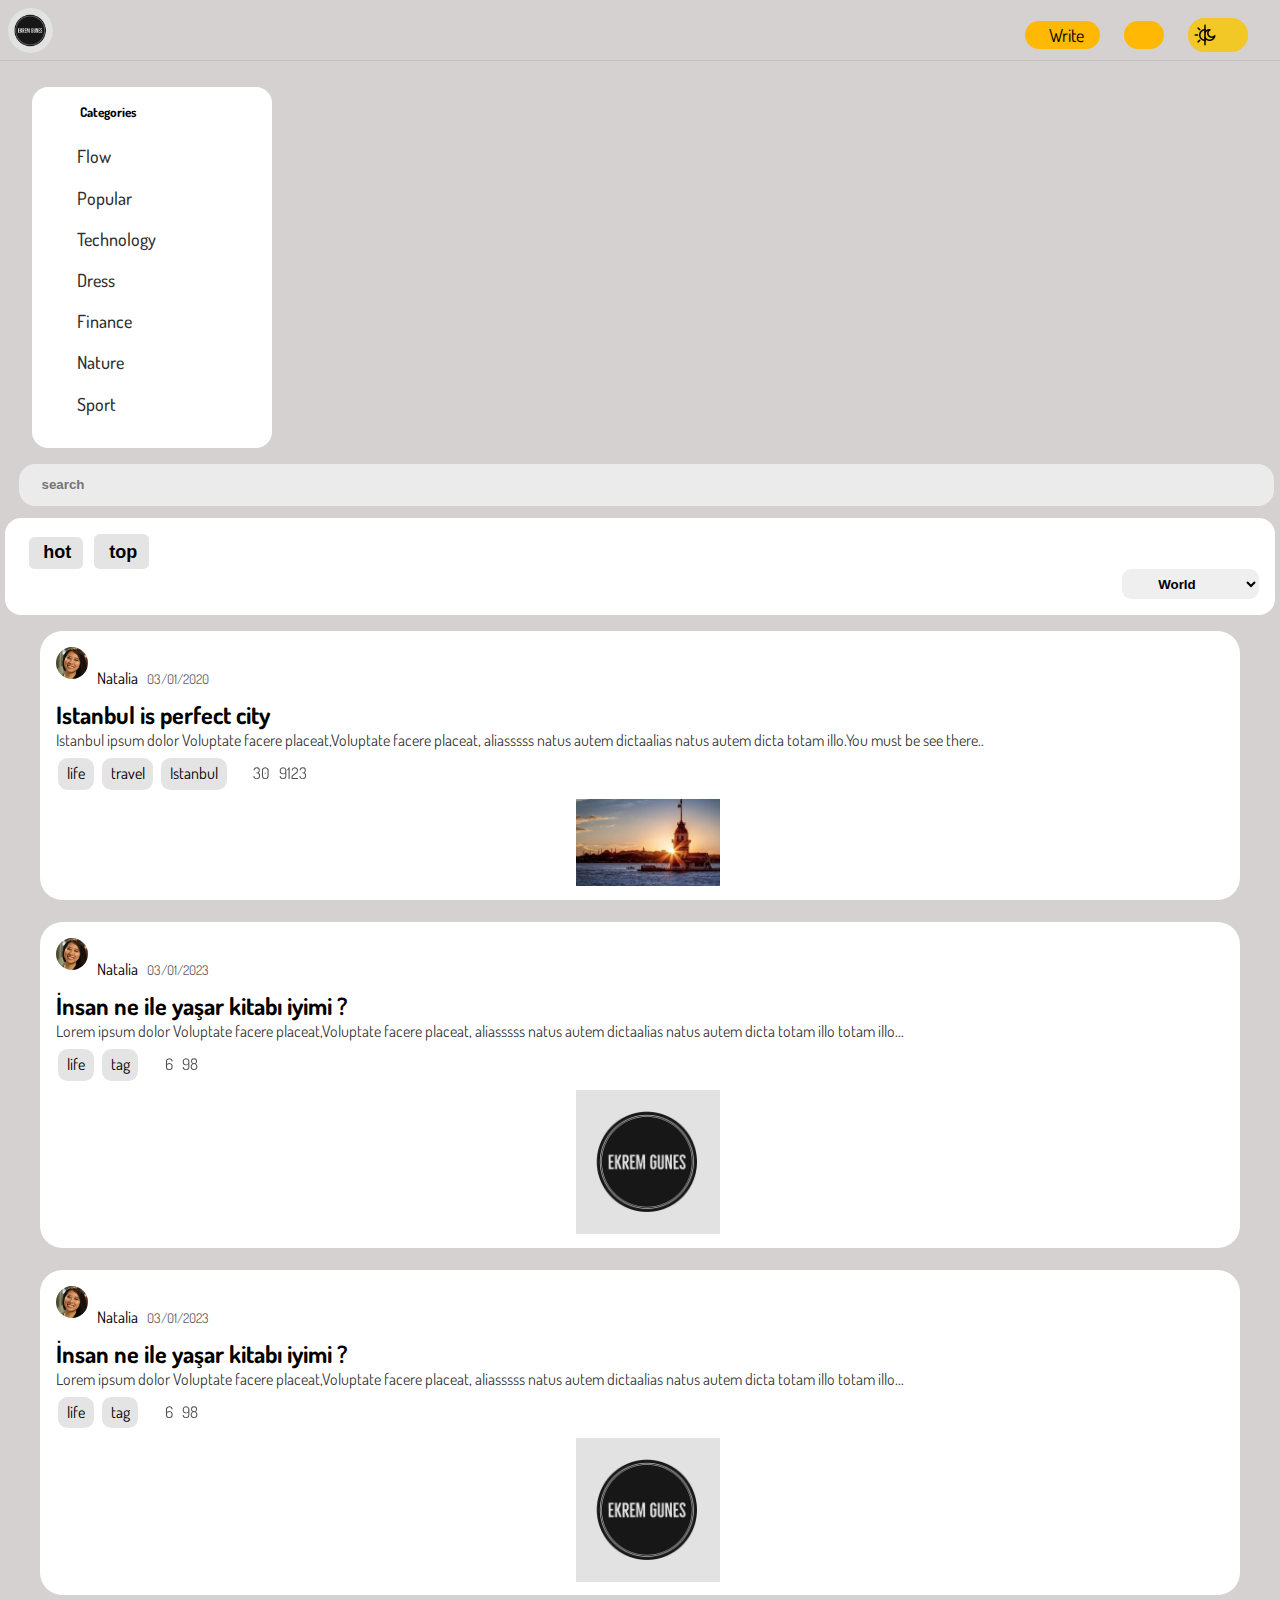
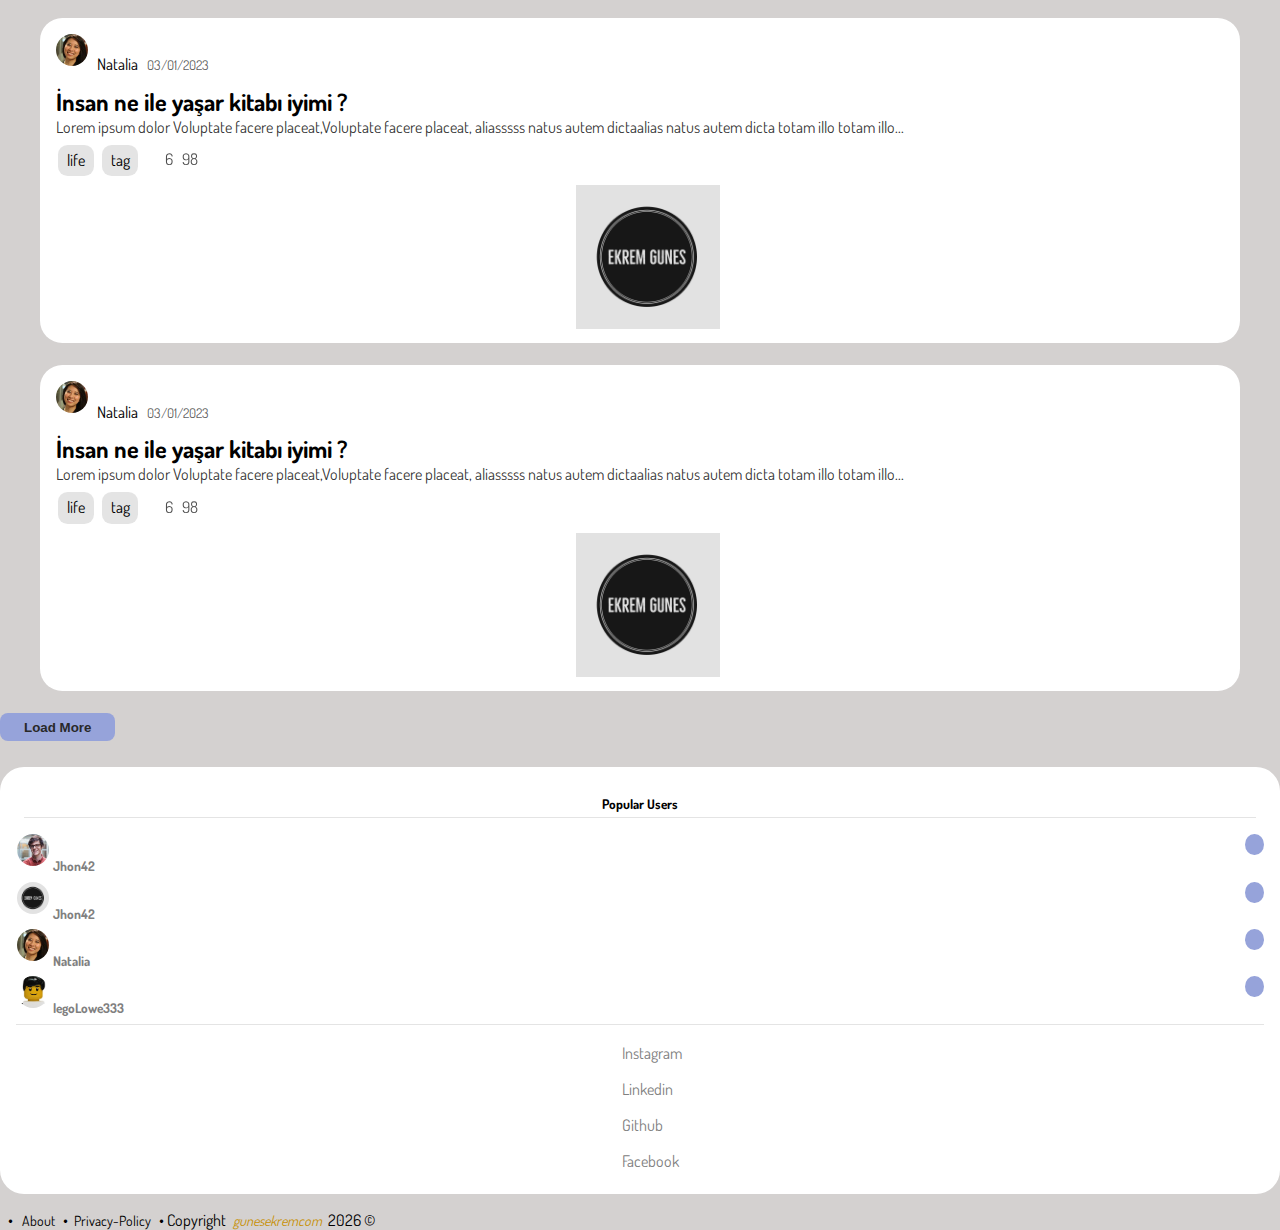
<file: index.html>
<!DOCTYPE html>
<html lang="en">

<head>
    <!-- basic page need -->
    <meta charset="UTF-8">
    <meta http-equiv="X-UA-Compatible" content="IE=edge">
    <meta name="viewport" content="width=device-width, initial-scale=1.0">
    <title>Blog</title>

    <!-- meta tags -->
    <meta name="description" content="Blog Web Site from Ekrem Gunes">
    <!-- custom css -->

    <link rel="stylesheet" href="assets/css/style.css">
    <link rel="stylesheet" href="assets/css/theme.css">
    <link rel="stylesheet" href="assets/css/responsive.css">

    <!-- libraries -->
    <link rel="stylesheet" href="https://cdnjs.cloudflare.com/ajax/libs/bootstrap/5.2.3/css/bootstrap.min.css"
        integrity="sha512-SbiR/eusphKoMVVXysTKG/7VseWii+Y3FdHrt0EpKgpToZeemhqHeZeLWLhJutz/2ut2Vw1uQEj2MbRF+TVBUA=="
        crossorigin="anonymous" referrerpolicy="no-referrer" />
    <link rel="stylesheet" href="https://cdnjs.cloudflare.com/ajax/libs/font-awesome/6.3.0/css/all.css"
        integrity="sha512-+ouAqATs1y4kpPMCHfKHVJwf308zo+tC9dlEYK9rKe7kiP35NiP+Oi35rCFnc16zdvk9aBkDUtEO3tIPl0xN5w=="
        crossorigin="anonymous" referrerpolicy="no-referrer" />
    <link rel="preconnect" href="https://fonts.googleapis.com">
    <link rel="preconnect" href="https://fonts.gstatic.com" crossorigin>
    <link href="https://fonts.googleapis.com/css2?family=Dosis&display=swap" rel="stylesheet">
    <link rel="stylesheet" href="assets/libs/toastr/toastr.min.css">
    <link rel="stylesheet" href="assets/css/hamburgermenu.css">

</head>

<body class="light">
    <header class="mx-lg-4 mx-3">
        <div class="nav-area container-fluid  px-3 px-lg-5">

            <div id="nav-logo">
                <a href="/index.html">
                    <img src="assets/images/ekrem gunes-logos.jpeg" width="45rem" style="border-radius: 50%;"
                        alt="LOGO">
                    
                </a>
            </div>

            <div id="nav-links">
                <ul>
                    <a href="/write.html">
                        <li><i class="fa-sharp fa-solid fa-feather"></i>Write</li>
                    </a>
                    <a href="/login.html">
                        <li><i class="fa-solid fa-right-to-bracket"></i></li>
                    </a>

                    <li class="switch-parent">
                        <label class="switch">
                            <input id="switch-input" type="checkbox">
                            <span class="slider round"></span>
                        </label>
                    </li>
                </ul>
            </div>
            <div id="hamburgerDiv" class="open">
                <span class="cls"></span>
                <span>
                    <ul class="sub-menu ">
                        <li>
                            <a href="write.html" title="about">Write</a>
                        </li>
                        <li>
                            <a href="login.html" title="jobs">Login</a>
                        </li>
                        <li class="switch-parent">
                            <a href="javascript:void(0)" id="mobileDarkSwitch">Dark Mode</a>

                        </li>
                    </ul>
                </span>
                <span class="cls"></span>
            </div>
        </div>
    </header>
    <main id="main" class="row px-2  mx-1 mx-lg-2">

        <section id="left-forum-section" class=" col-md-12 col-lg-2">
            <div class="left-div">
                <h5>Categories</h5>
                <ul class="">
                    <a href="">
                        <li>Flow</li>
                    </a>
                    <a href="">
                        <li>Popular</li>
                    </a>
                    <a href="">
                        <li>Technology</li>
                    </a>
                    <a href="">
                        <li>Dress</li>
                    </a>
                    <a href="">
                        <li>Finance</li>
                    </a>
                    <a href="">
                        <li>Nature</li>
                    </a>
                    <a href="">
                        <li>Sport</li>
                    </a>

                </ul>
            </div>
        </section>

        <section id="middle-forum-section" class="col-lg-7 col-md-12 ">
            <div id="nav-search">
                <input id="search-input" type="text" placeholder="search">
                <a onclick="searchPost(this)" href="javascript:void(0)" id="search-icon"><i
                        class="fa-solid fa-magnifying-glass"></i></a>
            </div>
            <div class="filters">
                <div class="row">
                    <div class="col-7 ">
                        <button onclick="filterHot(this)">
                            <i class="fa-solid fa-fire"></i> hot
                        </button>
                        <button onclick="filterTop(this)">
                            <i class="fa-solid fa-signal"></i> top
                        </button>
                    </div>
                    <div class="col-5">
                        <div class="countryFilterDiv">
                            <i id="worldIcon" class="fa-solid fa-globe"></i>
                            <select onchange="filterCountry(this.value)" id="CountrySelector">
                                <option value="1" selected>World</option>
                                <option value="2">Turkiye</option>
                                <option value="3">France</option>
                                <option value="4">England</option>
                                <option value="5">USA</option>
                                <option value="6">Egypt</option>
                            </select>
                        </div>

                    </div>
                </div>

            </div>

            <div class="post-area">
                <div class="post row">
                    <div class="col-12 col-md-8 col-lg-8">
                        <div class="post-info">
                            <a class="userName" href="/user.html">
                                <img src="assets/images/user_woman.jpg" class="post-sender-img">

                                Natalia </a><small class="post-date">03/01/2020</small>
                        </div>

                        <div class="post-content">
                            <a href="/single.html">
                                <h2 class="post-head">Istanbul is perfect city</h2>
                                <p class="post-inner">
                                    Istanbul ipsum dolor Voluptate facere placeat,Voluptate facere placeat,
                                    aliasssss natus autem dictaalias natus autem dicta
                                    totam illo.You must be see there..</p>
                            </a>
                            <div class="post-footer">
                                <div>
                                    <a href="" class="tag">life</a>
                                    <a href="" class="tag">travel</a>
                                    <a href="" class="tag">Istanbul</a>
                                    <i class="fa-solid fa-comment-dots icon-comment"> </i><span>30</span>
                                    <i class="fa-solid fa-heart icon-heart"> </i><span>9123</span>
                                </div>
                            </div>
                        </div>

                    </div>
                    <div class="col-12 col-md-4 col-lg-4 post-img-div">
                        <a href="#post"><img class="post-img" src="/assets/images/post-ıstanbul.jpg"></a>
                    </div>

                </div>

                <!-- EXAMPLES start-->
                <div class="post row">
                    <div class="col-12 col-md-8 col-lg-8">
                        <div class="post-info">
                            <a class="userName" href="#userprofile">
                                <img src="assets/images/user_woman.jpg" class="post-sender-img">

                                Natalia </a><small class="post-date">03/01/2023</small>
                        </div>

                        <div class="post-content">
                            <a href="#post">
                                <h2 class="post-head">İnsan ne ile yaşar kitabı iyimi ?</h2>
                                <p class="post-inner">
                                    Lorem ipsum dolor Voluptate facere placeat,Voluptate facere placeat,
                                    aliasssss natus autem dictaalias natus autem dicta
                                    totam illo
                                    totam illo...</p>
                            </a>
                            <div class="post-footer">
                                <div>
                                    <a href="" class="tag">life</a>
                                    <a href="" class="tag">tag</a>

                                    <i class="fa-solid fa-comment-dots icon-comment"> </i><span>6</span>
                                    <i class="fa-solid fa-heart icon-heart"> </i><span>98</span>
                                </div>
                            </div>
                        </div>

                    </div>
                    <div class="col-12 col-md-4 col-lg-4 post-img-div">
                        <a href="#post"><img class="post-img" src="/assets/images/ekrem gunes-logos.jpeg"></a>
                    </div>

                </div>
                <div class="post row">
                    <div class="col-12 col-md-8 col-lg-8">
                        <div class="post-info">
                            <a class="userName" href="#userprofile">
                                <img src="assets/images/user_woman.jpg" class="post-sender-img">

                                Natalia </a><small class="post-date">03/01/2023</small>
                        </div>

                        <div class="post-content">
                            <a href="#post">
                                <h2 class="post-head">İnsan ne ile yaşar kitabı iyimi ?</h2>
                                <p class="post-inner">
                                    Lorem ipsum dolor Voluptate facere placeat,Voluptate facere placeat,
                                    aliasssss natus autem dictaalias natus autem dicta
                                    totam illo
                                    totam illo...</p>
                            </a>
                            <div class="post-footer">
                                <div>
                                    <a href="" class="tag">life</a>
                                    <a href="" class="tag">tag</a>

                                    <i class="fa-solid fa-comment-dots icon-comment"> </i><span>6</span>
                                    <i class="fa-solid fa-heart icon-heart"> </i><span>98</span>
                                </div>
                            </div>
                        </div>

                    </div>
                    <div class="col-12 col-md-4 col-lg-4 post-img-div">
                        <a href="#post"><img class="post-img" src="/assets/images/ekrem gunes-logos.jpeg"></a>
                    </div>

                </div>
                <div class="post row">
                    <div class="col-12 col-md-8 col-lg-8">
                        <div class="post-info">
                            <a class="userName" href="#userprofile">
                                <img src="assets/images/user_woman.jpg" class="post-sender-img">

                                Natalia </a><small class="post-date">03/01/2023</small>
                        </div>

                        <div class="post-content">
                            <a href="#post">
                                <h2 class="post-head">İnsan ne ile yaşar kitabı iyimi ?</h2>
                                <p class="post-inner">
                                    Lorem ipsum dolor Voluptate facere placeat,Voluptate facere placeat,
                                    aliasssss natus autem dictaalias natus autem dicta
                                    totam illo
                                    totam illo...</p>
                            </a>
                            <div class="post-footer">
                                <div>
                                    <a href="" class="tag">life</a>
                                    <a href="" class="tag">tag</a>

                                    <i class="fa-solid fa-comment-dots icon-comment"> </i><span>6</span>
                                    <i class="fa-solid fa-heart icon-heart"> </i><span>98</span>
                                </div>
                            </div>
                        </div>

                    </div>
                    <div class="col-12 col-md-4 col-lg-4 post-img-div">
                        <a href="#post"><img class="post-img" src="/assets/images/ekrem gunes-logos.jpeg"></a>
                    </div>

                </div>
                <div class="post row">
                    <div class="col-12 col-md-8 col-lg-8">
                        <div class="post-info">
                            <a class="userName" href="#userprofile">
                                <img src="assets/images/user_woman.jpg" class="post-sender-img">

                                Natalia </a><small class="post-date">03/01/2023</small>
                        </div>

                        <div class="post-content">
                            <a href="#post">
                                <h2 class="post-head">İnsan ne ile yaşar kitabı iyimi ?</h2>
                                <p class="post-inner">
                                    Lorem ipsum dolor Voluptate facere placeat,Voluptate facere placeat,
                                    aliasssss natus autem dictaalias natus autem dicta
                                    totam illo
                                    totam illo...</p>
                            </a>
                            <div class="post-footer">
                                <div>
                                    <a href="" class="tag">life</a>
                                    <a href="" class="tag">tag</a>

                                    <i class="fa-solid fa-comment-dots icon-comment"> </i><span>6</span>
                                    <i class="fa-solid fa-heart icon-heart"> </i><span>98</span>
                                </div>
                            </div>
                        </div>

                    </div>
                    <div class="col-12 col-md-4 col-lg-4 post-img-div">
                        <a href="#post"><img class="post-img" src="/assets/images/ekrem gunes-logos.jpeg"></a>
                    </div>

                </div>

                <!-- EXAMPLES end-->

            </div>
            <div class="text-center">
                <button onclick="LoadMore(this)" class="btn-load-more">Load More</button>
                <i class="fa-solid fa-hourglass fa-bounce fa-2xl"></i>
            </div>

        </section>

        <section id="right-forum-section" class=" col-md-5 col-lg-2">

            <!-- <div class="user-info">
                <a href="/user.html"><img src="assets/images/ekrem gunes-logos.jpeg" alt=""></a>
                <h4>Ekrem</h4>
                <h6>Developer</h6>
                <p>Lorem ipsum dolor sit amet consectetur adipisicing elit. Delectus earum aliquam quidem facilis odio
                    illum ratione voluptatum ..</p>

            </div> -->

            <div id="footer">
                <!-- maks 4-5 user profile ideal -->
                <div id="footer-recommended">
                    <h5>Popular Users</h5>
                    <div>
                        <ul>
                            <li>
                                <a href="/login.html">
                                    <img src="assets/images/user_man.jpg" alt="">
                                    <h6>Jhon42</h6>
                                    <!-- fake user id using -->
                                    <button onclick="" class="btn-recomended-follow"><i
                                            class="fa-solid fa-plus"></i></button>
                                </a>
                            </li>
                            <li>
                                <a href="/login.html">
                                    <img src="assets/images/ekrem gunes-logos.jpeg" alt="">
                                    <h6>Jhon42</h6>
                                    <!-- fake user id using -->
                                    <button onclick="" class="btn-recomended-follow">
                                        <i class="fa-solid fa-plus"></i>
                                        <!-- <i class="fa-solid fa-check"></i> -->
                                    </button>
                                </a>
                            </li>
                            <li>
                                <a href="/login.html">
                                    <img src="assets/images/user_woman.jpg" alt="">
                                    <h6>Natalia</h6>
                                    <!-- fake user id using -->
                                    <button onclick="" class="btn-recomended-follow"><i
                                            class="fa-solid fa-plus"></i></button>
                                </a>
                            </li>
                            <li>
                                <a href="/login.html">
                                    <img src="assets/images/user_lego.jpg" alt="">
                                    <h6>legoLowe333</h6>
                                    <!-- fake user id using -->
                                    <button onclick="" class="btn-recomended-follow"><i
                                            class="fa-solid fa-plus"></i></button>
                                </a>
                            </li>
                        </ul>
                    </div>
                </div>
                <div id="footer-social-links">
                    <div>
                        <ul>
                            <li><a href="#"><i class="fa-brands fa-instagram"></i>Instagram</a></li>
                            <li><a href="https://www.linkedin.com/in/ekremgunes/"><i
                                        class="fa-brands fa-linkedin"></i>Linkedin</a></li>
                            <li><a href="#"><i class="fa-brands fa-github"></i>Github</a></li>
                            <li><a href="#"><i class="fa-brands fa-facebook"></i>Facebook</a></li>
                        </ul>
                    </div>

                </div>


            </div>
            <div class="text-center small footer-links mb-2 col-12">
                &#x2022; <a href="">About</a>
                &#x2022;<a href="privacy">Privacy-Policy</a>
                &#x2022; Copyright <i>
                    <a style="color: #c79005;margin: .2rem;" href="http://gunesekrem.com">gunesekremcom</a></i>
                <script>var date = new Date(); document.write(date.getFullYear()); </script> &copy;
            </div>
        </section>

    </main>
    <!-- back to top -->
    <a onclick="javascript:void(0);" class="back-to-top"><i class="fa-solid fa-arrow-up"></i></a>
    <!-- loading -->
    <div class="wrapper">
		<div class="loader" id="loader">
			<div class="dot dot1"></div>
			<div class="dot dot2"></div>
			<div class="dot dot3"></div>
		</div>
	</div>

    <!-- scripts -->
    <script src="https://cdnjs.cloudflare.com/ajax/libs/jquery/3.6.4/jquery.js"
        integrity="sha512-6DC1eE3AWg1bgitkoaRM1lhY98PxbMIbhgYCGV107aZlyzzvaWCW1nJW2vDuYQm06hXrW0As6OGKcIaAVWnHJw=="
        crossorigin="anonymous" referrerpolicy="no-referrer"></script>
    <script src="assets/libs/toastr/toastr.min.js"></script>
    <script src="assets/js/app.js"></script>
    <script src="assets/js/hamburgermenu.js"></script>
    <script src="assets/js/theme.js"></script>
</body>

</html>
</file>
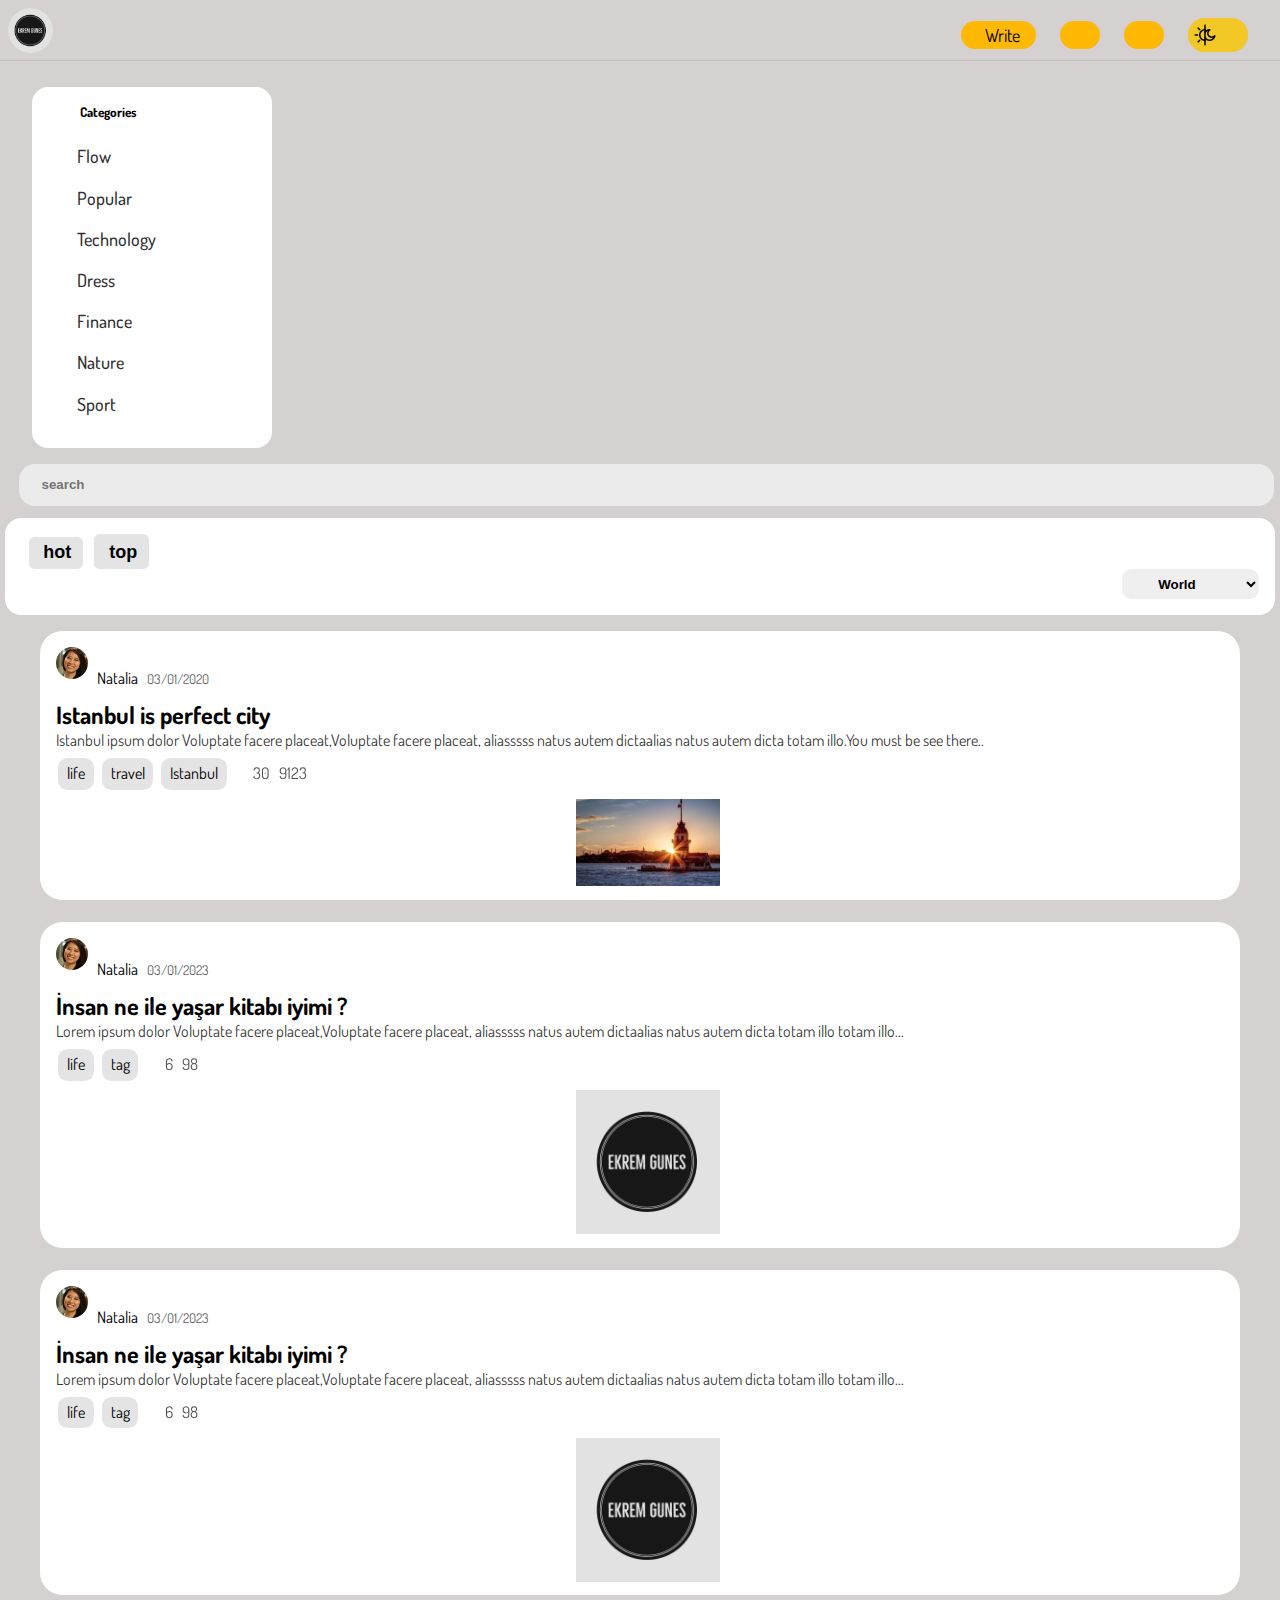
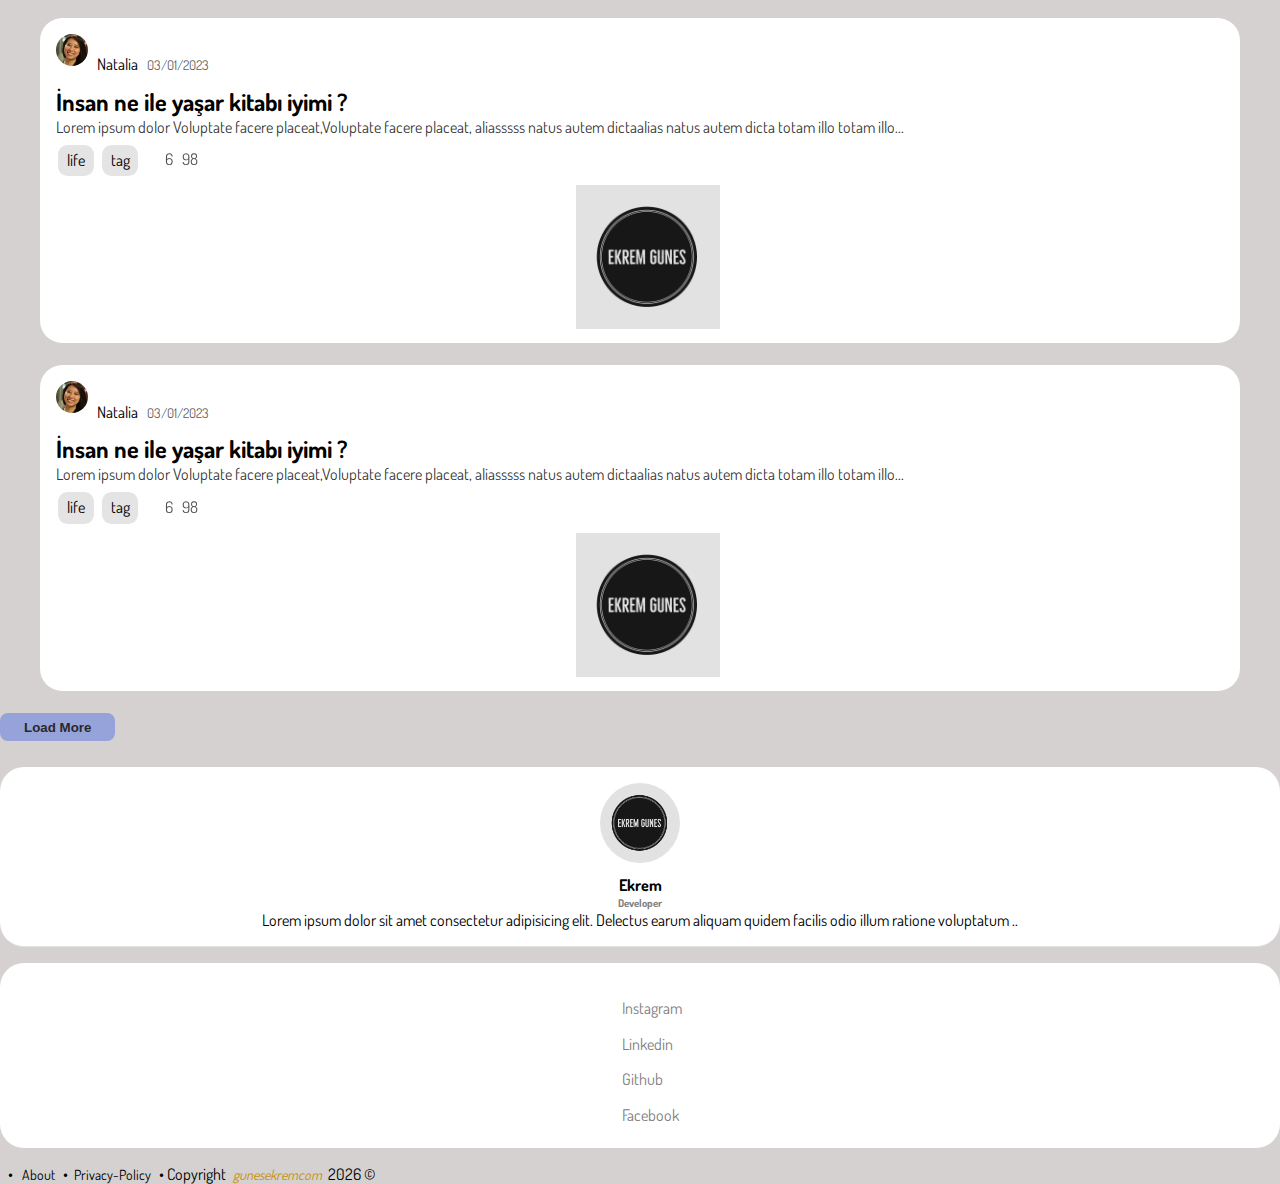
<file: indexAuth.html>
<!DOCTYPE html>
<html lang="en">

<head>
    <!-- basic page need -->
    <meta charset="UTF-8">
    <meta http-equiv="X-UA-Compatible" content="IE=edge">
    <meta name="viewport" content="width=device-width, initial-scale=1.0">
    <title>Blog</title>

    <!-- meta tags -->
    <meta name="description" content="Blog Web Site from Ekrem Gunes">
    <!-- custom css -->

    <link rel="stylesheet" href="assets/css/style.css">
    <link rel="stylesheet" href="assets/css/theme.css">
    <link rel="stylesheet" href="assets/css/responsive.css">

    <!-- libraries -->
    <link rel="stylesheet" href="https://cdnjs.cloudflare.com/ajax/libs/bootstrap/5.2.3/css/bootstrap.min.css"
        integrity="sha512-SbiR/eusphKoMVVXysTKG/7VseWii+Y3FdHrt0EpKgpToZeemhqHeZeLWLhJutz/2ut2Vw1uQEj2MbRF+TVBUA=="
        crossorigin="anonymous" referrerpolicy="no-referrer" />
    <link rel="stylesheet" href="https://cdnjs.cloudflare.com/ajax/libs/font-awesome/6.3.0/css/all.css"
        integrity="sha512-+ouAqATs1y4kpPMCHfKHVJwf308zo+tC9dlEYK9rKe7kiP35NiP+Oi35rCFnc16zdvk9aBkDUtEO3tIPl0xN5w=="
        crossorigin="anonymous" referrerpolicy="no-referrer" />
    <link rel="preconnect" href="https://fonts.googleapis.com">
    <link rel="preconnect" href="https://fonts.gstatic.com" crossorigin>
    <link href="https://fonts.googleapis.com/css2?family=Dosis&display=swap" rel="stylesheet">
    <link rel="stylesheet" href="assets/libs/toastr/toastr.min.css">
    <link rel="stylesheet" href="assets/css/hamburgermenu.css">

</head>

<body class="light">
    <header class="mx-lg-4 mx-3">
        <div class="nav-area container-fluid  px-3 px-lg-5">

            <div id="nav-logo">
                <a href="/index.html">
                    <img src="assets/images/ekrem gunes-logos.jpeg" width="45rem" style="border-radius: 50%;"
                        alt="LOGO">
                    
                </a>
            </div>

            <div id="nav-links">
                <ul>
                    <a href="/write.html">
                        <li><i class="fa-sharp fa-solid fa-feather"></i>Write</li>
                    </a>
                    <a href="/login.html">
                        <li><i class="fa-regular fa-bell"></i></li>
                    </a>
                    <a href="/userSettings.html">
                        <!-- needs modal or another thing-->
                        <li><i class="fa-solid fa-gear"></i></li>
                    </a>

                    <li class="switch-parent">
                        <label class="switch">
                            <input id="switch-input" type="checkbox">
                            <span class="slider round"></span>
                        </label>
                    </li>
                </ul>
            </div>
            <div id="hamburgerDiv" class="open">
                <span class="cls"></span>
                <span>
                    <ul class="sub-menu ">
                        <li>
                            <a href="write.html" title="about">Write</a>
                        </li>
                        <li>
                            <a href="userSettings.html" title="skills">Settings</a>
                        </li>
                        <li>
                            <!-- modal or another solution needs here -->
                            <a href="notifcati.html" title="jobs">Notification</a>
                        </li>
                        <li class="switch-parent">
                            <a href="javascript:void(0)" id="mobileDarkSwitch">Dark Mode</a>

                        </li>
                    </ul>
                </span>
                <span class="cls"></span>
            </div>
        </div>
    </header>
    <main id="main" class="row px-2  mx-1 mx-lg-2">

        <section id="left-forum-section" class=" col-md-12 col-lg-2">
            <div class="left-div">
                <h5>Categories</h5>
                <ul class="">
                    <a href="">
                        <li>Flow</li>
                    </a>
                    <a href="">
                        <li>Popular</li>
                    </a>
                    <a href="">
                        <li>Technology</li>
                    </a>
                    <a href="">
                        <li>Dress</li>
                    </a>
                    <a href="">
                        <li>Finance</li>
                    </a>
                    <a href="">
                        <li>Nature</li>
                    </a>
                    <a href="">
                        <li>Sport</li>
                    </a>

                </ul>
            </div>
        </section>

        <section id="middle-forum-section" class="col-lg-7 col-md-12 ">
            <div id="nav-search">
                <input id="search-input" type="text" placeholder="search">
                <a onclick="searchPost(this)" href="javascript:void(0)" id="search-icon"><i
                        class="fa-solid fa-magnifying-glass"></i></a>
            </div>
            <div class="filters">
                <div class="row">
                    <div class="col-7 ">
                        <button onclick="filterHot(this)">
                            <i class="fa-solid fa-fire"></i> hot
                        </button>
                        <button onclick="filterTop(this)">
                            <i class="fa-solid fa-signal"></i> top
                        </button>
                    </div>
                    <div class="col-5">
                        <div class="countryFilterDiv">
                            <i id="worldIcon" class="fa-solid fa-globe"></i>
                            <select onchange="filterCountry(this.value)" id="CountrySelector">
                                <option value="1" selected>World</option>
                                <option value="2">Turkiye</option>
                                <option value="3">France</option>
                                <option value="4">England</option>
                                <option value="5">USA</option>
                                <option value="6">Egypt</option>
                            </select>
                        </div>

                    </div>
                </div>

            </div>

            <div class="post-area">
                <div class="post row">
                    <div class="col-12 col-md-8 col-lg-8">
                        <div class="post-info">
                            <a class="userName" href="/user.html">
                                <img src="assets/images/user_woman.jpg" class="post-sender-img">

                                Natalia </a><small class="post-date">03/01/2020</small>
                        </div>

                        <div class="post-content">
                            <a href="/single.html">
                                <h2 class="post-head">Istanbul is perfect city</h2>
                                <p class="post-inner">
                                    Istanbul ipsum dolor Voluptate facere placeat,Voluptate facere placeat,
                                    aliasssss natus autem dictaalias natus autem dicta
                                    totam illo.You must be see there..</p>
                            </a>
                            <div class="post-footer">
                                <div>
                                    <a href="" class="tag">life</a>
                                    <a href="" class="tag">travel</a>
                                    <a href="" class="tag">Istanbul</a>
                                    <i class="fa-solid fa-comment-dots icon-comment"> </i><span>30</span>
                                    <i class="fa-solid fa-heart icon-heart"> </i><span>9123</span>
                                </div>
                            </div>
                        </div>

                    </div>
                    <div class="col-12 col-md-4 col-lg-4 post-img-div">
                        <a href="#post"><img class="post-img" src="/assets/images/post-ıstanbul.jpg"></a>
                    </div>

                </div>


                <!-- EXAMPLES start-->
                <div class="post row">
                    <div class="col-12 col-md-8 col-lg-8">
                        <div class="post-info">
                            <a class="userName" href="#userprofile">
                                <img src="assets/images/user_woman.jpg" class="post-sender-img">

                                Natalia </a><small class="post-date">03/01/2023</small>
                        </div>

                        <div class="post-content">
                            <a href="#post">
                                <h2 class="post-head">İnsan ne ile yaşar kitabı iyimi ?</h2>
                                <p class="post-inner">
                                    Lorem ipsum dolor Voluptate facere placeat,Voluptate facere placeat,
                                    aliasssss natus autem dictaalias natus autem dicta
                                    totam illo
                                    totam illo...</p>
                            </a>
                            <div class="post-footer">
                                <div>
                                    <a href="" class="tag">life</a>
                                    <a href="" class="tag">tag</a>

                                    <i class="fa-solid fa-comment-dots icon-comment"> </i><span>6</span>
                                    <i class="fa-solid fa-heart icon-heart"> </i><span>98</span>
                                </div>
                            </div>
                        </div>

                    </div>
                    <div class="col-12 col-md-4 col-lg-4 post-img-div">
                        <a href="#post"><img class="post-img" src="/assets/images/ekrem gunes-logos.jpeg"></a>
                    </div>

                </div>
                <div class="post row">
                    <div class="col-12 col-md-8 col-lg-8">
                        <div class="post-info">
                            <a class="userName" href="#userprofile">
                                <img src="assets/images/user_woman.jpg" class="post-sender-img">

                                Natalia </a><small class="post-date">03/01/2023</small>
                        </div>

                        <div class="post-content">
                            <a href="#post">
                                <h2 class="post-head">İnsan ne ile yaşar kitabı iyimi ?</h2>
                                <p class="post-inner">
                                    Lorem ipsum dolor Voluptate facere placeat,Voluptate facere placeat,
                                    aliasssss natus autem dictaalias natus autem dicta
                                    totam illo
                                    totam illo...</p>
                            </a>
                            <div class="post-footer">
                                <div>
                                    <a href="" class="tag">life</a>
                                    <a href="" class="tag">tag</a>

                                    <i class="fa-solid fa-comment-dots icon-comment"> </i><span>6</span>
                                    <i class="fa-solid fa-heart icon-heart"> </i><span>98</span>
                                </div>
                            </div>
                        </div>

                    </div>
                    <div class="col-12 col-md-4 col-lg-4 post-img-div">
                        <a href="#post"><img class="post-img" src="/assets/images/ekrem gunes-logos.jpeg"></a>
                    </div>

                </div>
                <div class="post row">
                    <div class="col-12 col-md-8 col-lg-8">
                        <div class="post-info">
                            <a class="userName" href="#userprofile">
                                <img src="assets/images/user_woman.jpg" class="post-sender-img">

                                Natalia </a><small class="post-date">03/01/2023</small>
                        </div>

                        <div class="post-content">
                            <a href="#post">
                                <h2 class="post-head">İnsan ne ile yaşar kitabı iyimi ?</h2>
                                <p class="post-inner">
                                    Lorem ipsum dolor Voluptate facere placeat,Voluptate facere placeat,
                                    aliasssss natus autem dictaalias natus autem dicta
                                    totam illo
                                    totam illo...</p>
                            </a>
                            <div class="post-footer">
                                <div>
                                    <a href="" class="tag">life</a>
                                    <a href="" class="tag">tag</a>

                                    <i class="fa-solid fa-comment-dots icon-comment"> </i><span>6</span>
                                    <i class="fa-solid fa-heart icon-heart"> </i><span>98</span>
                                </div>
                            </div>
                        </div>

                    </div>
                    <div class="col-12 col-md-4 col-lg-4 post-img-div">
                        <a href="#post"><img class="post-img" src="/assets/images/ekrem gunes-logos.jpeg"></a>
                    </div>

                </div>
                <div class="post row">
                    <div class="col-12 col-md-8 col-lg-8">
                        <div class="post-info">
                            <a class="userName" href="#userprofile">
                                <img src="assets/images/user_woman.jpg" class="post-sender-img">

                                Natalia </a><small class="post-date">03/01/2023</small>
                        </div>

                        <div class="post-content">
                            <a href="#post">
                                <h2 class="post-head">İnsan ne ile yaşar kitabı iyimi ?</h2>
                                <p class="post-inner">
                                    Lorem ipsum dolor Voluptate facere placeat,Voluptate facere placeat,
                                    aliasssss natus autem dictaalias natus autem dicta
                                    totam illo
                                    totam illo...</p>
                            </a>
                            <div class="post-footer">
                                <div>
                                    <a href="" class="tag">life</a>
                                    <a href="" class="tag">tag</a>

                                    <i class="fa-solid fa-comment-dots icon-comment"> </i><span>6</span>
                                    <i class="fa-solid fa-heart icon-heart"> </i><span>98</span>
                                </div>
                            </div>
                        </div>

                    </div>
                    <div class="col-12 col-md-4 col-lg-4 post-img-div">
                        <a href="#post"><img class="post-img" src="/assets/images/ekrem gunes-logos.jpeg"></a>
                    </div>

                </div>

                <!-- EXAMPLES end-->

            </div>
            <div class="text-center">
                <button onclick="LoadMore(this)" class="btn-load-more">Load More</button>
                <i class="fa-solid fa-hourglass fa-bounce fa-2xl"></i>
            </div>

        </section>

        <section id="right-forum-section" class=" col-md-5 col-lg-2">

            <div class="user-info">
                <a href="/user.html"><img src="assets/images/ekrem gunes-logos.jpeg" alt=""></a>
                <h4>Ekrem</h4>
                <h6>Developer</h6>
                <p>Lorem ipsum dolor sit amet consectetur adipisicing elit. Delectus earum aliquam quidem facilis odio
                    illum ratione voluptatum ..</p>

            </div>

            <div id="footer">
                <div id="footer-social-links">
                    <ul>
                        <li><a href="#"><i class="fa-brands fa-instagram"></i>Instagram</a></li>
                        <li><a href="https://www.linkedin.com/in/ekremgunes/"><i
                                    class="fa-brands fa-linkedin"></i>Linkedin</a></li>
                        <li><a href="#"><i class="fa-brands fa-github"></i>Github</a></li>
                        <li><a href="#"><i class="fa-brands fa-facebook"></i>Facebook</a></li>
                    </ul>
                </div>

            </div>
            <div class="text-center small footer-links mb-2 col-12">
                &#x2022; <a href="">About</a>
                &#x2022;<a href="privacy">Privacy-Policy</a>
                &#x2022; Copyright <i>
                    <a style="color: #c79005;margin: .2rem;" href="http://gunesekrem.com">gunesekremcom</a></i>
                <script>var date = new Date(); document.write(date.getFullYear()); </script> &copy;
            </div>
        </section>

    </main>
    <!-- back to top -->
    <a onclick="javascript:void(0);" class="back-to-top"><i class="fa-solid fa-arrow-up"></i></a>
    <!-- loading -->
    <div class="wrapper">
		<div class="loader" id="loader">
			<div class="dot dot1"></div>
			<div class="dot dot2"></div>
			<div class="dot dot3"></div>
		</div>
	</div>

    <!-- scripts -->
    <script src="https://cdnjs.cloudflare.com/ajax/libs/jquery/3.6.4/jquery.js"
        integrity="sha512-6DC1eE3AWg1bgitkoaRM1lhY98PxbMIbhgYCGV107aZlyzzvaWCW1nJW2vDuYQm06hXrW0As6OGKcIaAVWnHJw=="
        crossorigin="anonymous" referrerpolicy="no-referrer"></script>
    <script src="assets/libs/toastr/toastr.min.js"></script>
    <script src="assets/js/app.js"></script>
    <script src="assets/js/hamburgermenu.js"></script>
    <script src="assets/js/theme.js"></script>
</body>

</html>
</file>
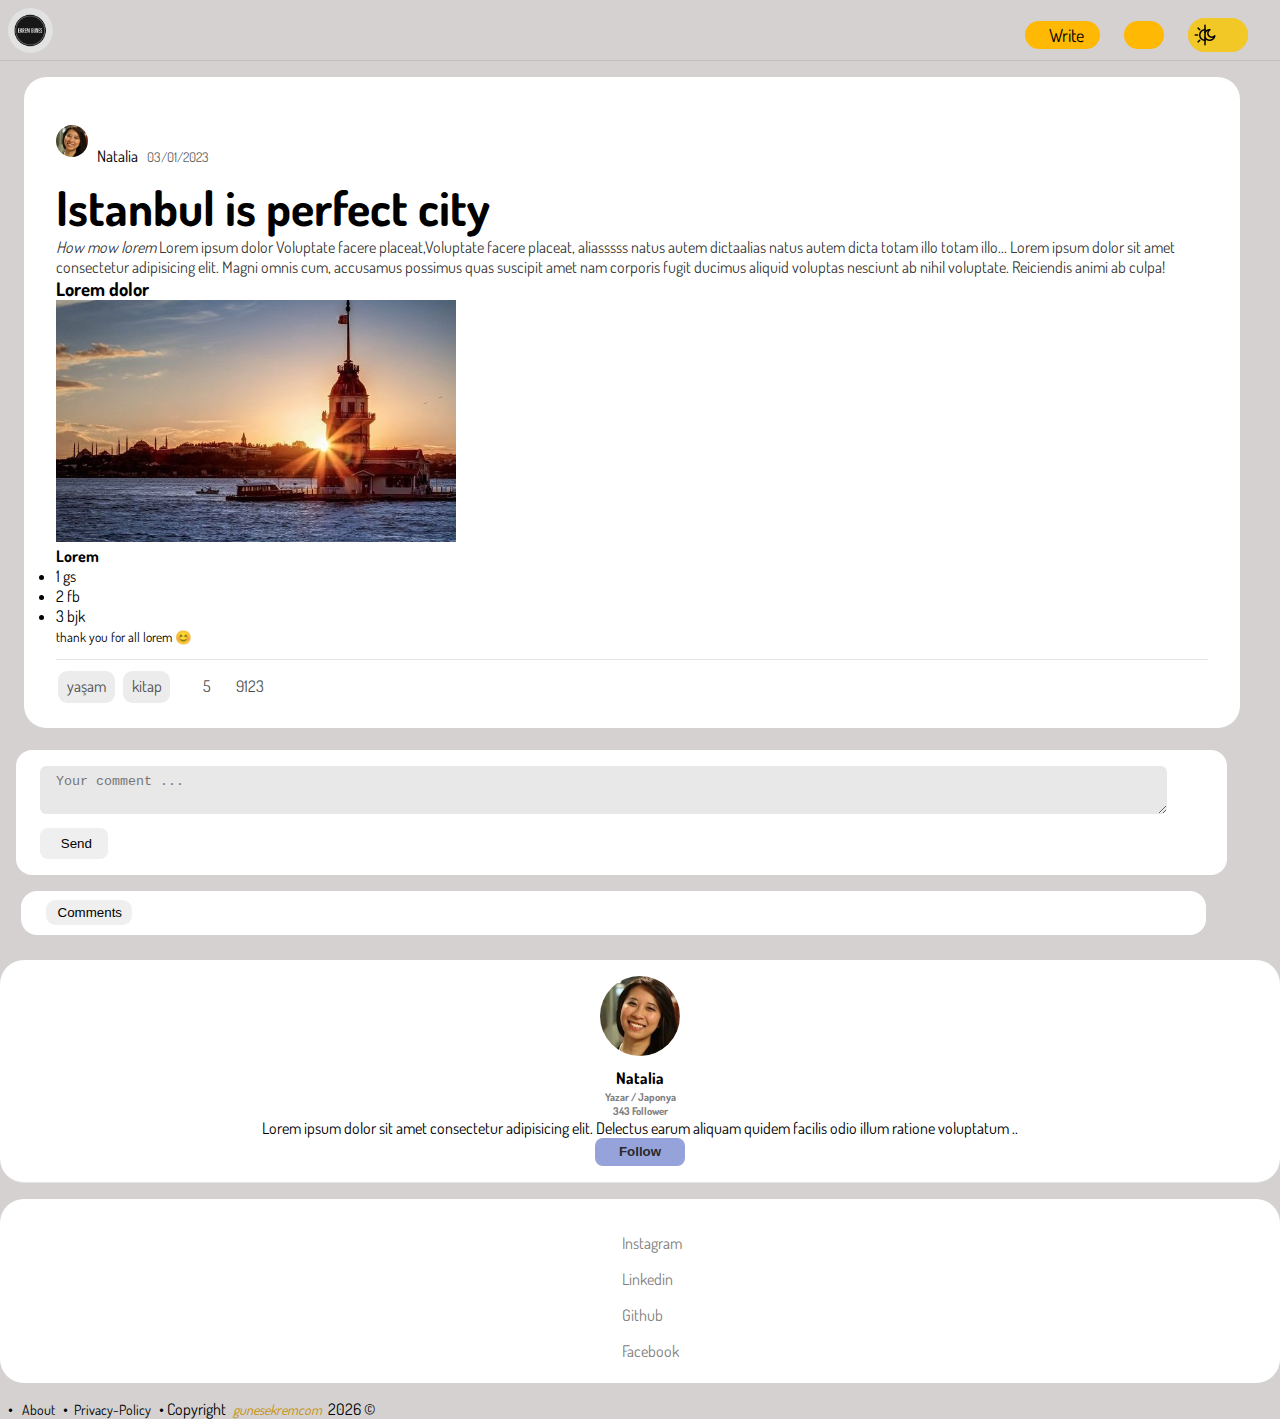
<file: single.html>
<!DOCTYPE html>
<html lang="en">

<head>
    <!-- basic page need -->
    <title>Single Post</title>
    <meta charset="UTF-8">
    <meta http-equiv="X-UA-Compatible" content="IE=edge">
    <meta name="viewport" content="width=device-width, initial-scale=1.0">
    <!-- meta tag -->
    <meta name="description" content="Blog Sinlge">
    <!-- custom css -->
    <link rel="stylesheet" href="assets/css/style.css">
    <link rel="stylesheet" href="assets/css/theme.css">
    <link rel="stylesheet" href="assets/css/responsive.css">
    <link rel="stylesheet" href="assets/css/single.css">
    <!-- libs -->

    <link rel="stylesheet" href="https://cdnjs.cloudflare.com/ajax/libs/bootstrap/5.2.3/css/bootstrap.min.css"
        integrity="sha512-SbiR/eusphKoMVVXysTKG/7VseWii+Y3FdHrt0EpKgpToZeemhqHeZeLWLhJutz/2ut2Vw1uQEj2MbRF+TVBUA=="
        crossorigin="anonymous" referrerpolicy="no-referrer" />
    <link rel="stylesheet" href="https://cdnjs.cloudflare.com/ajax/libs/font-awesome/6.3.0/css/all.css"
        integrity="sha512-+ouAqATs1y4kpPMCHfKHVJwf308zo+tC9dlEYK9rKe7kiP35NiP+Oi35rCFnc16zdvk9aBkDUtEO3tIPl0xN5w=="
        crossorigin="anonymous" referrerpolicy="no-referrer" />
    <link rel="preconnect" href="https://fonts.googleapis.com">
    <link rel="preconnect" href="https://fonts.gstatic.com" crossorigin>
    <link href="https://fonts.googleapis.com/css2?family=Dosis&display=swap" rel="stylesheet">
    <link rel="stylesheet" href="assets/libs/toastr/toastr.min.css">

    <link rel="stylesheet" href="assets/css/hamburgermenu.css">

</head>

<body class="light">
    <header class="mx-lg-4 mx-3">
        <div class="nav-area container-fluid  px-3 px-lg-5">

            <div id="nav-logo">
                <a href="/index.html">
                    <img src="assets/images/ekrem gunes-logos.jpeg" width="45rem" style="border-radius: 50%;"
                        alt="LOGO">

                </a>
            </div>

            <div id="nav-links">
                <ul>
                    <a href="/write.html">
                        <li><i class="fa-sharp fa-solid fa-feather"></i>Write</li>
                    </a>
                    <a href="/login.html">
                        <li><i class="fa-solid fa-right-to-bracket"></i></li>
                    </a>

                    <li class="switch-parent">
                        <label class="switch">
                            <input id="switch-input" type="checkbox">
                            <span class="slider round"></span>
                        </label>
                    </li>
                </ul>
            </div>
            <div id="hamburgerDiv" class="open">
                <span class="cls"></span>
                <span>
                    <ul class="sub-menu ">
                        <li>
                            <a href="write.html" title="about">Write</a>
                        </li>
                        <li>
                            <a href="login.html" title="jobs">Login</a>
                        </li>
                        <li class="switch-parent">
                            <a href="javascript:void(0)" id="mobileDarkSwitch">Dark Mode</a>

                        </li>
                    </ul>
                </span>
                <span class="cls"></span>
            </div>
        </div>
    </header>
    <main id="main" class="row px-2 px-lg-3 mx-1 mx-md-3 mx-lg-4">


        <section id="middle-forum-section" class="col-lg-9 col-12 ">
            <div class="post-area ">
                <div class="post">
                    <div>
                        <div class="post-info">
                            <a class="userName" href="#userprofile">
                                <img src="assets/images/user_woman.jpg" class="post-sender-img">

                                Natalia </a><small class="post-date">03/01/2023</small>
                        </div>

                        <div class="post-content">
                            <h1 class="post-head">Istanbul is perfect city</h1>
                            <p class="post-inner">
                                <i>How mow lorem</i>
                                Lorem ipsum dolor Voluptate facere placeat,Voluptate facere placeat,
                                aliasssss natus autem dictaalias natus autem dicta
                                totam illo
                                totam illo...
                                Lorem ipsum dolor sit amet consectetur adipisicing elit. Magni omnis cum, accusamus
                                possimus quas suscipit amet nam corporis fugit ducimus aliquid voluptas nesciunt ab
                                nihil voluptate. Reiciendis animi ab culpa!
                            <h3>Lorem dolor</h3>
                            <img src="assets/images/post-ıstanbul.jpg" width="400px" alt="">
                            <h4>Lorem</h4>
                            <ul>
                                <li>1 gs</li>
                                <li>2 fb</li>
                                <li>3 bjk</li>
                            </ul>
                            <small>thank you for all lorem 😊</small>
                            </p>
                            <div class="post-footer">
                                <div>
                                    <span class="tag">yaşam</span>
                                    <span class="tag">kitap</span>

                                    <i class="fa-regular fa-comments icon-comment"> </i><span>5</span>
                                    <i class="fa-solid fa-heart icon-heart" title="3 kişi bunu beğendi"></i><span>9123
                                    </span>
                                </div>
                            </div>
                        </div>
                        <input type="hidden" value="1" name="postId" id="postId"> <!-- your post id-->

                    </div>
                </div>

                <!-- add comment  , if user Authorized-->
                <div class="comment ">
                    <textarea placeholder="Your comment ..." class="comment-textarea" name="comment"></textarea>
                    <div class="comment-card-footer">
                        <button type="button" onclick="SendComment(this)"><i
                                class="fa-solid fa-reply icon-reply"></i>Send</button>
                    </div>

                </div>
                <!-- add comment end -->

                <!-- comments -->
                <div class="toggle-comments"><button onclick="toggleComments()"><i class="fa-solid fa-ellipsis"></i>
                        Comments</button></div>
                <div class="comments-area">
                    <div class="user-comments"></div>
                    <div class="comment">
                        <div>
                            <div class="comment-info">
                                <a class="userName" href="#userprofile">
                                    <img src="assets/images/ekrem gunes-logos.jpeg" class="comment-sender-img">

                                    EkremGunes </a><small class="comment-date">10 min</small>
                            </div>

                            <div class="comment-content">
                                <p class="comment-inner">

                                    Lorem ipsum dolor Voluptate facere placeat,Voluptate facere placea😊
                                </p>
                                <div class="comment-footer">
                                    <div>
                                        <i class="fa-solid fa-heart icon-heart"
                                            title="3 kişi buna katıldı"></i><span>3</span>
                                        <div onclick="createreplyDiv(this)" class="reply-div">
                                            <i class="fa-solid fa-reply icon-reply"></i> <span>reply</span>

                                        </div>

                                    </div>
                                </div>
                                <!-- comment replies -->
                                <div class="replies"></div>
                            </div>
                            <input type="hidden" value="1" id="commentId"> <!-- your comment id-->
                        </div>
                    </div>
                    <!--  -->
                    <div class="comment">
                        <div>
                            <div class="comment-info">
                                <a class="userName" href="#userprofile">
                                    <img src="assets/images/user_man.jpg" class="comment-sender-img">

                                    Jhon34 </a><small class="comment-date">10 hour</small>
                            </div>

                            <div class="comment-content">
                                <p class="comment-inner">

                                    Lorem ipsum dolor Voluptate facere placeat,Volupem ipsum dolor Voluptate facere
                                    placeat,Voluptate facere placea !!
                                </p>
                                <div class="comment-footer">
                                    <div>
                                        <i class="fa-solid fa-heart icon-heart red-color"
                                            title="1 kişi buna katıldı"></i><span>1</span>
                                        <div onclick="createreplyDiv(this)" class="reply-div">
                                            <i class="fa-solid fa-reply icon-reply "></i> <span>reply</span>

                                        </div>
                                    </div>
                                </div>
                                <!-- comment replies -->
                                <div class="replies"></div>
                            </div>
                            <input type="hidden" value="2" id="commentId"> <!-- your comment id-->
                        </div>
                    </div>
                    <!-- replied comment -->
                    <div class="comment">
                        <div>
                            <div class="comment-info">
                                <a class="userName" href="#userprofile">
                                    <img src="assets/images/user_lego.jpg" class="comment-sender-img">

                                    legoLover333 </a><small class="comment-date">10 hour</small>
                            </div>

                            <div class="comment-content">
                                <p class="comment-inner">

                                    Lorem ipsum dolor ?
                                </p>
                                <div class="comment-footer">
                                    <div>
                                        <i class="fa-solid fa-heart icon-heart"
                                            title="3 kişi buna katıldı"></i><span>20</span>
                                        <div onclick="createreplyDiv(this)" class="reply-div">
                                            <i class="fa-solid fa-reply icon-reply"></i> <span>reply</span>

                                        </div>
                                    </div>
                                </div>
                                <!-- comment replies -->
                                <div class="replies">
                                    <div class="comment">
                                        <div>
                                            <div class="comment-info">
                                                <a class="userName" href="#userprofile">
                                                    <img src="assets/images/user_man.jpg" class="comment-sender-img">

                                                    Jhon34 </a><small class="comment-date">1 hour</small>
                                            </div>

                                            <div class="comment-content">
                                                <p class="comment-inner">
                                                    Lorem ipsum dolor Voluptate facere placeat,Volupem ipsum dolor
                                                    Voluptate facere placeat,Voluptate facere placea !!
                                                </p>
                                                <!--<div class="comment-footer">
                                                    <div>
                                                         <a href="like">
                                                            <i class="fa-solid fa-heart icon-heart"
                                                                title="3 kişi buna katıldı"></i><span>0</span>
                                                        </a> 
                                                        <a style="margin-left: 1rem;" href="reply">
                                                            <i class="fa-solid fa-reply icon-reply"></i> <span>reply</span>
                                                        </a>
                
                                                    </div>
                                                </div>-->
                                            </div>

                                        </div>
                                    </div>
                                    <!--  -->
                                    <div class="comment">
                                        <div>
                                            <div class="comment-info">
                                                <a class="userName" href="#userprofile">
                                                    <img src="assets/images/user_lego.jpg" class="comment-sender-img">

                                                    legoLover333 </a><small class="comment-date">1 hour</small>
                                            </div>

                                            <div class="comment-content">
                                                <p class="comment-inner">
                                                    Lorem ipsum dolor Voluptate facere placeat,Volupem ipsum dolor
                                                    Voluptate facere placeat,Voluptate facere placea !!
                                                </p>
                                            </div>

                                        </div>
                                    </div>
                                </div>
                            </div>
                            <input type="hidden" value="3" id="commentId"> <!-- your comment id-->
                        </div>
                    </div>
                </div>
            </div>


        </section>
        <section id="right-forum-section" class="col-12 col-lg-3">

            <div class="user-info">
                <a href="/user.html"><img src="assets/images/user_woman.jpg" alt=""></a>
                <h4>Natalia</h4>
                <h6>Yazar / Japonya</h6>
                <h6><span id="follower-count">343</span> Follower</h6>
                <p>Lorem ipsum dolor sit amet consectetur adipisicing elit. Delectus earum aliquam quidem facilis odio
                    illum ratione voluptatum ..</p>
                <!-- if client folloed before add followed class -->
                <button onclick="follow(this,1)" class="btn-follow follow" type="button">Follow</button>
            </div>

            <div id="footer">
                <div id="footer-social-links">
                    <ul>
                        <li><a href="#"><i class="fa-brands fa-instagram"></i>Instagram</a></li>
                        <li><a href="#"><i class="fa-brands fa-linkedin"></i>Linkedin</a></li>
                        <li><a href="#"><i class="fa-brands fa-github"></i>Github</a></li>
                        <li><a href="#"><i class="fa-brands fa-facebook"></i>Facebook</a></li>
                    </ul>
                </div>


            </div>

        </section>
    </main>
    <div class="text-center small footer-links mb-2 mt-3 col-12">
        &#x2022; <a href="">About</a>
        &#x2022;<a href="privacy">Privacy-Policy</a>
        &#x2022; Copyright <i>
            <a style="color: #c79005;margin: .2rem;" href="http://gunesekrem.com">gunesekremcom</a></i>
        <script>var date = new Date(); document.write(date.getFullYear()); </script> &copy;
    </div>
    <!-- modal div  -->
    <div onclick="ModalDelete('no')" id="overlay"></div>
    <!-- back to top -->
    <a onclick="javascript:void(0);" class="back-to-top"><i class="fa-solid fa-arrow-up"></i></a>

    <!-- loading -->
    <div class="wrapper">
        <div class="loader" id="loader">
            <div class="dot dot1"></div>
            <div class="dot dot2"></div>
            <div class="dot dot3"></div>
        </div>
    </div>

    <!-- scripts -->
    <script src="https://cdnjs.cloudflare.com/ajax/libs/jquery/3.6.4/jquery.js"
        integrity="sha512-6DC1eE3AWg1bgitkoaRM1lhY98PxbMIbhgYCGV107aZlyzzvaWCW1nJW2vDuYQm06hXrW0As6OGKcIaAVWnHJw=="
        crossorigin="anonymous" referrerpolicy="no-referrer"></script>
    <script src="assets/libs/toastr/toastr.min.js"></script>
    <script src="assets/js/app.js"></script>
    <script src="assets/js/singlePost.js"></script>
    <script src="assets/js/hamburgermenu.js"></script>
    <script src="assets/js/theme.js"></script>
</body>

</html>
</file>
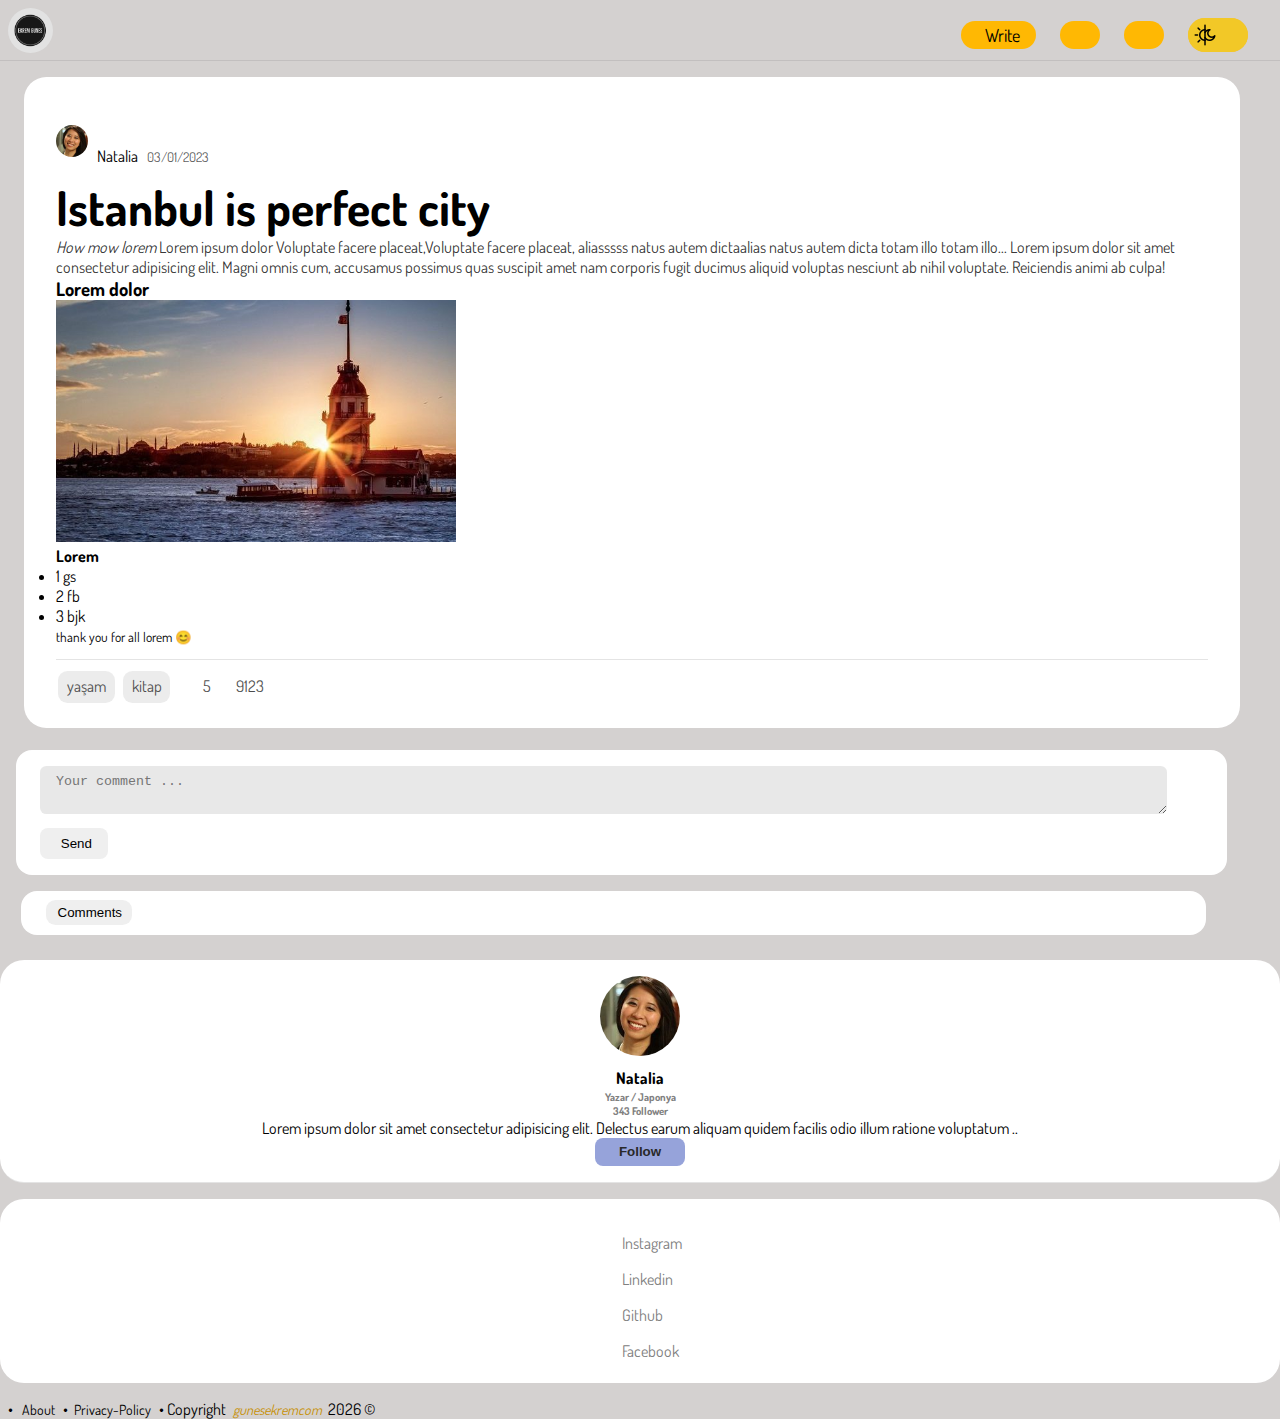
<file: singleAuth.html>
<!DOCTYPE html>
<html lang="en">

<head>
    <!-- basic page need -->
    <title>Single Post</title>
    <meta charset="UTF-8">
    <meta http-equiv="X-UA-Compatible" content="IE=edge">
    <meta name="viewport" content="width=device-width, initial-scale=1.0">
    <!-- meta tag -->
    <meta name="description" content="Blog Sinlge">
    <!-- custom css -->
    <link rel="stylesheet" href="assets/css/style.css">
    <link rel="stylesheet" href="assets/css/theme.css">
    <link rel="stylesheet" href="assets/css/responsive.css">
    <link rel="stylesheet" href="assets/css/single.css">
    <!-- libs -->

    <link rel="stylesheet" href="https://cdnjs.cloudflare.com/ajax/libs/bootstrap/5.2.3/css/bootstrap.min.css"
        integrity="sha512-SbiR/eusphKoMVVXysTKG/7VseWii+Y3FdHrt0EpKgpToZeemhqHeZeLWLhJutz/2ut2Vw1uQEj2MbRF+TVBUA=="
        crossorigin="anonymous" referrerpolicy="no-referrer" />
    <link rel="stylesheet" href="https://cdnjs.cloudflare.com/ajax/libs/font-awesome/6.3.0/css/all.css"
        integrity="sha512-+ouAqATs1y4kpPMCHfKHVJwf308zo+tC9dlEYK9rKe7kiP35NiP+Oi35rCFnc16zdvk9aBkDUtEO3tIPl0xN5w=="
        crossorigin="anonymous" referrerpolicy="no-referrer" />
    <link rel="preconnect" href="https://fonts.googleapis.com">
    <link rel="preconnect" href="https://fonts.gstatic.com" crossorigin>
    <link href="https://fonts.googleapis.com/css2?family=Dosis&display=swap" rel="stylesheet">
    <link rel="stylesheet" href="assets/libs/toastr/toastr.min.css">

    <link rel="stylesheet" href="assets/css/hamburgermenu.css">

</head>

<body class="light">
    <header class="mx-lg-4 mx-3">
        <div class="nav-area container-fluid  px-3 px-lg-5">

            <div id="nav-logo">
                <a href="/index.html">
                    <img src="assets/images/ekrem gunes-logos.jpeg" width="45rem" style="border-radius: 50%;"
                        alt="LOGO">

                </a>
            </div>

            <div id="nav-links">
                <ul>
                    <a href="/write.html">
                        <li><i class="fa-sharp fa-solid fa-feather"></i>Write</li>
                    </a>
                    <a href="/login.html">
                        <li><i class="fa-regular fa-bell"></i></li>
                    </a>
                    <a href="/userSettings.html">
                        <!-- needs modal or another thing-->
                        <li><i class="fa-solid fa-gear"></i></li>
                    </a>

                    <li class="switch-parent">
                        <label class="switch">
                            <input id="switch-input" type="checkbox">
                            <span class="slider round"></span>
                        </label>
                    </li>
                </ul>
            </div>
            <div id="hamburgerDiv" class="open">
                <span class="cls"></span>
                <span>
                    <ul class="sub-menu ">
                        <li>
                            <a href="write.html" title="about">Write</a>
                        </li>
                        <li>
                            <a href="userSettings.html" title="skills">Settings</a>
                        </li>
                        <li>
                            <!-- modal or another solution needs here -->
                            <a href="notifcati.html" title="jobs">Notification</a>
                        </li>
                        <li class="switch-parent">
                            <a href="javascript:void(0)" id="mobileDarkSwitch">Dark Mode</a>

                        </li>
                    </ul>
                </span>
                <span class="cls"></span>
            </div>
        </div>
    </header>
    <main id="main" class="row px-2 px-lg-3 mx-1 mx-md-3 mx-lg-4">


        <section id="middle-forum-section" class="col-lg-9 col-12 ">
            <div class="post-area ">
                <div class="post">
                    <div>
                        <div class="post-info">
                            <a class="userName" href="#userprofile">
                                <img src="assets/images/user_woman.jpg" class="post-sender-img">

                                Natalia </a><small class="post-date">03/01/2023</small>
                        </div>

                        <div class="post-content">
                            <h1 class="post-head">Istanbul is perfect city</h1>
                            <p class="post-inner">
                                <i>How mow lorem</i>
                                Lorem ipsum dolor Voluptate facere placeat,Voluptate facere placeat,
                                aliasssss natus autem dictaalias natus autem dicta
                                totam illo
                                totam illo...
                                Lorem ipsum dolor sit amet consectetur adipisicing elit. Magni omnis cum, accusamus
                                possimus quas suscipit amet nam corporis fugit ducimus aliquid voluptas nesciunt ab
                                nihil voluptate. Reiciendis animi ab culpa!
                            <h3>Lorem dolor</h3>
                            <img src="assets/images/post-ıstanbul.jpg" width="400px" alt="">
                            <h4>Lorem</h4>
                            <ul>
                                <li>1 gs</li>
                                <li>2 fb</li>
                                <li>3 bjk</li>
                            </ul>
                            <small>thank you for all lorem 😊</small>
                            </p>
                            <div class="post-footer">
                                <div>
                                    <span class="tag">yaşam</span>
                                    <span class="tag">kitap</span>

                                    <i class="fa-regular fa-comments icon-comment"> </i><span>5</span>
                                    <i class="fa-solid fa-heart icon-heart" title="3 kişi bunu beğendi"></i><span>9123
                                    </span>
                                </div>
                            </div>
                        </div>
                        <input type="hidden" value="1" name="postId" id="postId"> <!-- your post id-->

                    </div>
                </div>

                <!-- add comment  , if user Authorized-->
                <div class="comment ">
                    <textarea placeholder="Your comment ..." class="comment-textarea" name="comment"></textarea>
                    <div class="comment-card-footer">
                        <button type="button" onclick="SendComment(this)"><i
                                class="fa-solid fa-reply icon-reply"></i>Send</button>
                    </div>

                </div>
                <!-- add comment end -->

                <!-- comments -->
                <div class="toggle-comments"><button onclick="toggleComments()"><i class="fa-solid fa-ellipsis"></i>
                        Comments</button></div>
                <div class="comments-area">
                    <div class="user-comments"></div>
                    <div class="comment">
                        <div>
                            <div class="comment-info">
                                <a class="userName" href="#userprofile">
                                    <img src="assets/images/ekrem gunes-logos.jpeg" class="comment-sender-img">

                                    EkremGunes </a><small class="comment-date">10 min</small>
                            </div>

                            <div class="comment-content">
                                <p class="comment-inner">

                                    Lorem ipsum dolor Voluptate facere placeat,Voluptate facere placea😊
                                </p>
                                <div class="comment-footer">
                                    <div>
                                        <i class="fa-solid fa-heart icon-heart"
                                            title="3 kişi buna katıldı"></i><span>3</span>
                                        <div onclick="createreplyDiv(this)" class="reply-div">
                                            <i class="fa-solid fa-reply icon-reply"></i> <span>reply</span>

                                        </div>

                                    </div>
                                </div>
                                <!-- comment replies -->
                                <div class="replies"></div>
                            </div>
                            <input type="hidden" value="1" id="commentId"> <!-- your comment id-->
                        </div>
                    </div>
                    <!--  -->
                    <div class="comment">
                        <div>
                            <div class="comment-info">
                                <a class="userName" href="#userprofile">
                                    <img src="assets/images/user_man.jpg" class="comment-sender-img">

                                    Jhon34 </a><small class="comment-date">10 hour</small>
                            </div>

                            <div class="comment-content">
                                <p class="comment-inner">

                                    Lorem ipsum dolor Voluptate facere placeat,Volupem ipsum dolor Voluptate facere
                                    placeat,Voluptate facere placea !!
                                </p>
                                <div class="comment-footer">
                                    <div>
                                        <i class="fa-solid fa-heart icon-heart red-color"
                                            title="1 kişi buna katıldı"></i><span>1</span>
                                        <div onclick="createreplyDiv(this)" class="reply-div">
                                            <i class="fa-solid fa-reply icon-reply "></i> <span>reply</span>

                                        </div>
                                    </div>
                                </div>
                                <!-- comment replies -->
                                <div class="replies"></div>
                            </div>
                            <input type="hidden" value="2" id="commentId"> <!-- your comment id-->
                        </div>
                    </div>
                    <!-- replied comment -->
                    <div class="comment">
                        <div>
                            <div class="comment-info">
                                <a class="userName" href="#userprofile">
                                    <img src="assets/images/user_lego.jpg" class="comment-sender-img">

                                    legoLover333 </a><small class="comment-date">10 hour</small>
                            </div>

                            <div class="comment-content">
                                <p class="comment-inner">

                                    Lorem ipsum dolor ?
                                </p>
                                <div class="comment-footer">
                                    <div>
                                        <i class="fa-solid fa-heart icon-heart"
                                            title="3 kişi buna katıldı"></i><span>20</span>
                                        <div onclick="createreplyDiv(this)" class="reply-div">
                                            <i class="fa-solid fa-reply icon-reply"></i> <span>reply</span>

                                        </div>
                                    </div>
                                </div>
                                <!-- comment replies -->
                                <div class="replies">
                                    <div class="comment">
                                        <div>
                                            <div class="comment-info">
                                                <a class="userName" href="#userprofile">
                                                    <img src="assets/images/user_man.jpg" class="comment-sender-img">

                                                    Jhon34 </a><small class="comment-date">1 hour</small>
                                            </div>

                                            <div class="comment-content">
                                                <p class="comment-inner">
                                                    Lorem ipsum dolor Voluptate facere placeat,Volupem ipsum dolor
                                                    Voluptate facere placeat,Voluptate facere placea !!
                                                </p>
                                                <!--<div class="comment-footer">
                                                    <div>
                                                         <a href="like">
                                                            <i class="fa-solid fa-heart icon-heart"
                                                                title="3 kişi buna katıldı"></i><span>0</span>
                                                        </a> 
                                                        <a style="margin-left: 1rem;" href="reply">
                                                            <i class="fa-solid fa-reply icon-reply"></i> <span>reply</span>
                                                        </a>
                
                                                    </div>
                                                </div>-->
                                            </div>

                                        </div>
                                    </div>
                                    <!--  -->
                                    <div class="comment">
                                        <div>
                                            <div class="comment-info">
                                                <a class="userName" href="#userprofile">
                                                    <img src="assets/images/user_lego.jpg" class="comment-sender-img">

                                                    legoLover333 </a><small class="comment-date">1 hour</small>
                                            </div>

                                            <div class="comment-content">
                                                <p class="comment-inner">
                                                    Lorem ipsum dolor Voluptate facere placeat,Volupem ipsum dolor
                                                    Voluptate facere placeat,Voluptate facere placea !!
                                                </p>
                                            </div>

                                        </div>
                                    </div>
                                </div>
                            </div>
                            <input type="hidden" value="3" id="commentId"> <!-- your comment id-->
                        </div>
                    </div>
                </div>
            </div>


        </section>
        <section id="right-forum-section" class="col-12 col-lg-3">

            <div class="user-info">
                <a href="/user.html"><img src="assets/images/user_woman.jpg" alt=""></a>
                <h4>Natalia</h4>
                <h6>Yazar / Japonya</h6>
                <h6><span id="follower-count">343</span> Follower</h6>
                <p>Lorem ipsum dolor sit amet consectetur adipisicing elit. Delectus earum aliquam quidem facilis odio
                    illum ratione voluptatum ..</p>
                <!-- if client folloed before add followed class -->
                <button onclick="follow(this,1)" class="btn-follow follow" type="button">Follow</button>
            </div>

            <div id="footer">
                <div id="footer-social-links">
                    <ul>
                        <li><a href="#"><i class="fa-brands fa-instagram"></i>Instagram</a></li>
                        <li><a href="#"><i class="fa-brands fa-linkedin"></i>Linkedin</a></li>
                        <li><a href="#"><i class="fa-brands fa-github"></i>Github</a></li>
                        <li><a href="#"><i class="fa-brands fa-facebook"></i>Facebook</a></li>
                    </ul>
                </div>


            </div>

        </section>
    </main>
    <div class="text-center small footer-links mb-2 mt-3 col-12">
        &#x2022; <a href="">About</a>
        &#x2022;<a href="privacy">Privacy-Policy</a>
        &#x2022; Copyright <i>
            <a style="color: #c79005;margin: .2rem;" href="http://gunesekrem.com">gunesekremcom</a></i>
        <script>var date = new Date(); document.write(date.getFullYear()); </script> &copy;
    </div>
    <!-- modal div  -->
    <div onclick="ModalDelete('no')" id="overlay"></div>
    <!-- back to top -->
    <a onclick="javascript:void(0);" class="back-to-top"><i class="fa-solid fa-arrow-up"></i></a>
    <!-- loading -->
    <div class="wrapper">
        <div class="loader" id="loader">
            <div class="dot dot1"></div>
            <div class="dot dot2"></div>
            <div class="dot dot3"></div>
        </div>
    </div>

    <!-- scripts -->
    <script src="https://cdnjs.cloudflare.com/ajax/libs/jquery/3.6.4/jquery.js"
        integrity="sha512-6DC1eE3AWg1bgitkoaRM1lhY98PxbMIbhgYCGV107aZlyzzvaWCW1nJW2vDuYQm06hXrW0As6OGKcIaAVWnHJw=="
        crossorigin="anonymous" referrerpolicy="no-referrer"></script>
    <script src="assets/libs/toastr/toastr.min.js"></script>
    <script src="assets/js/app.js"></script>
    <script src="assets/js/singlePost.js"></script>
    <script src="assets/js/hamburgermenu.js"></script>
    <script src="assets/js/theme.js"></script>
</body>

</html>
</file>
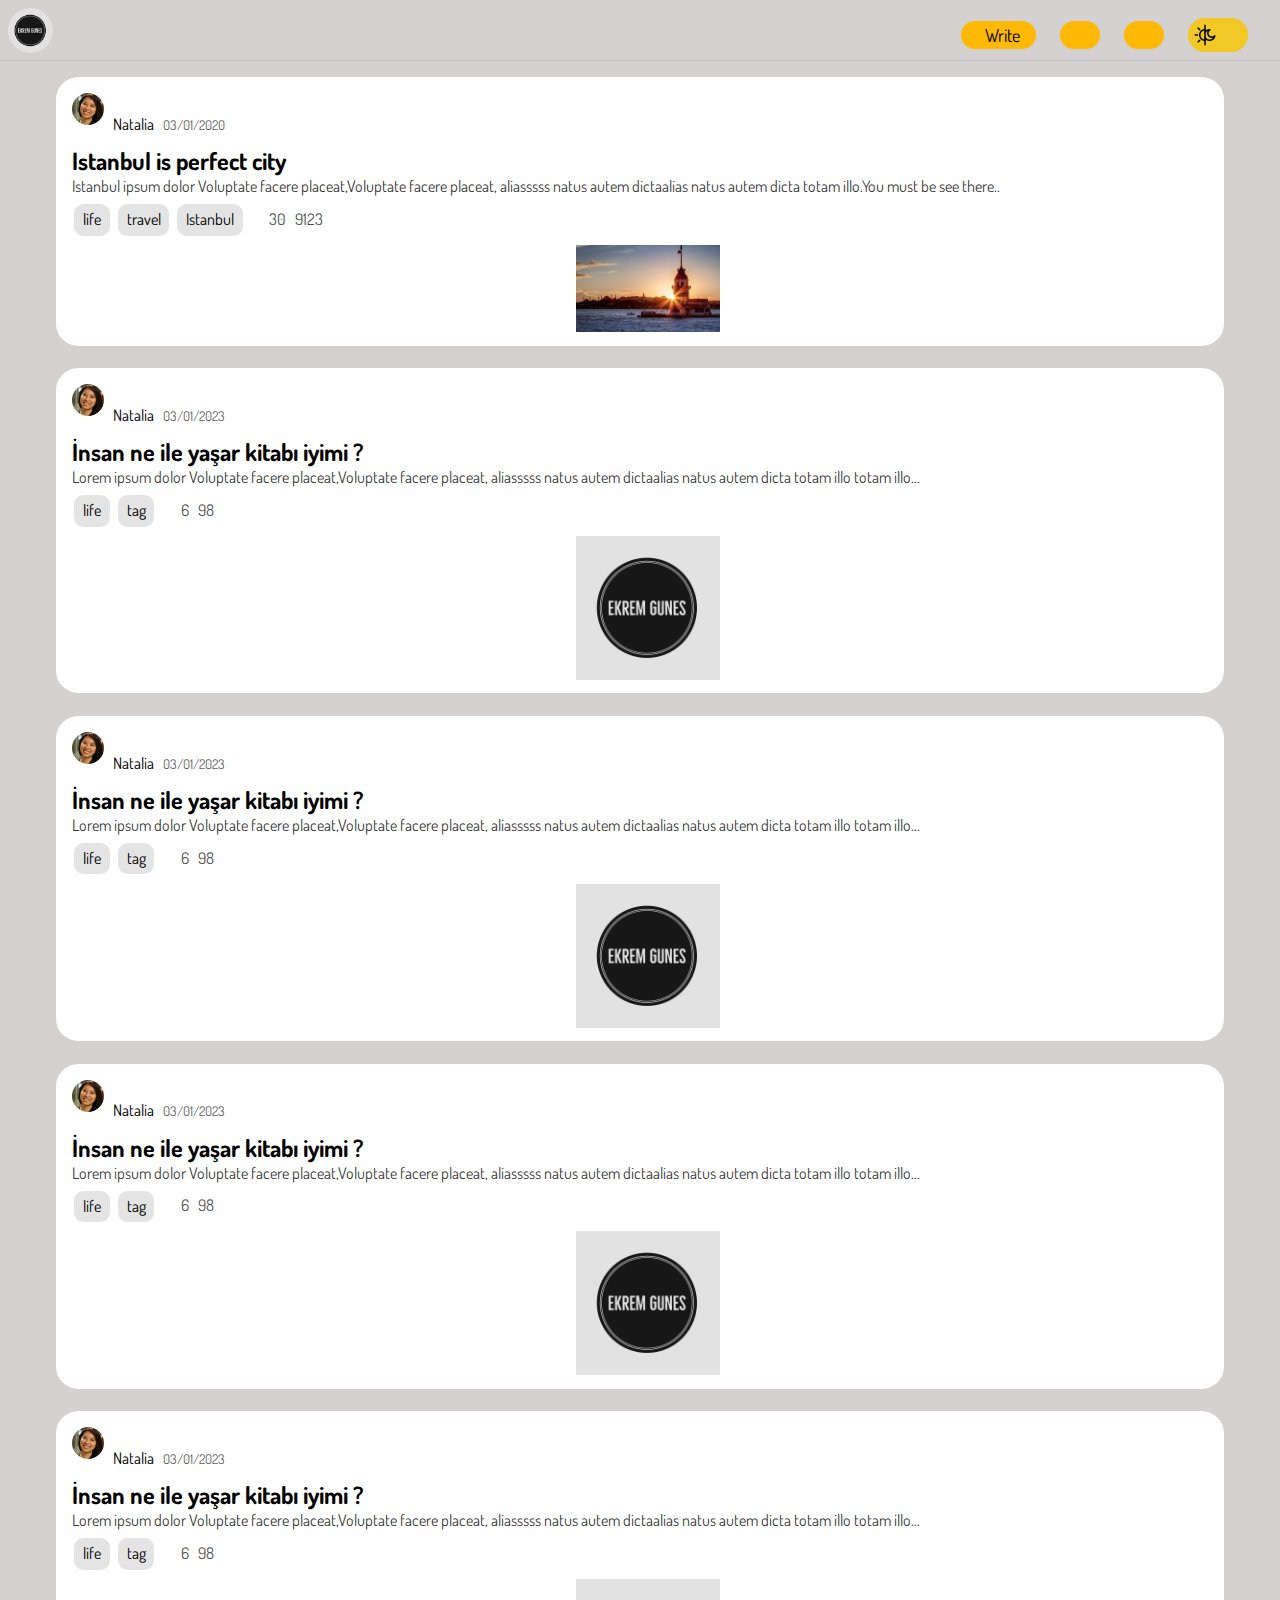
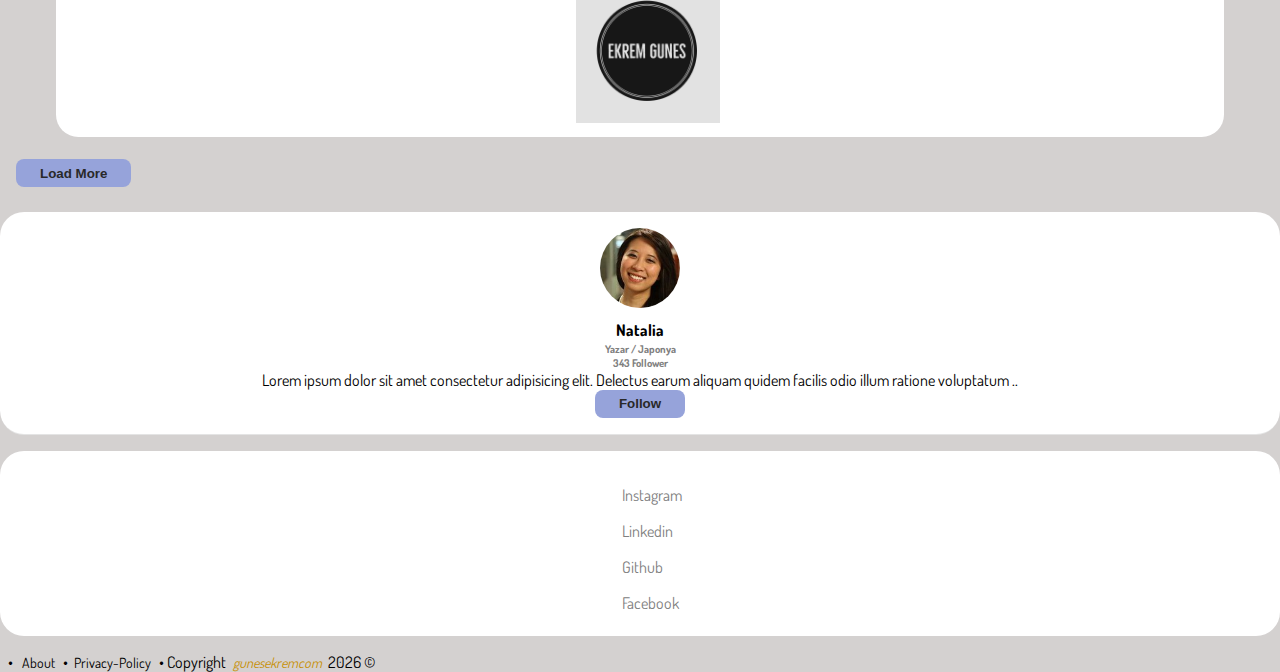
<file: user.html>
<!DOCTYPE html>
<html lang="en">

<head>
    <!-- basic page need -->
    <title>Create Content</title>
    <meta charset="UTF-8">
    <meta http-equiv="X-UA-Compatible" content="IE=edge">
    <meta name="viewport" content="width=device-width, initial-scale=1.0">
    <!-- meta tag -->
    <meta name="description" content="Blog Sinlge">
    <!-- custom css -->
    <link rel="stylesheet" href="assets/css/style.css">
    <link rel="stylesheet" href="assets/css/theme.css">
    <link rel="stylesheet" href="assets/css/responsive.css">
    <!-- libs -->

    <link rel="stylesheet" href="https://cdnjs.cloudflare.com/ajax/libs/bootstrap/5.2.3/css/bootstrap.min.css"
        integrity="sha512-SbiR/eusphKoMVVXysTKG/7VseWii+Y3FdHrt0EpKgpToZeemhqHeZeLWLhJutz/2ut2Vw1uQEj2MbRF+TVBUA=="
        crossorigin="anonymous" referrerpolicy="no-referrer" />
    <link rel="stylesheet" href="https://cdnjs.cloudflare.com/ajax/libs/font-awesome/6.3.0/css/all.css"
        integrity="sha512-+ouAqATs1y4kpPMCHfKHVJwf308zo+tC9dlEYK9rKe7kiP35NiP+Oi35rCFnc16zdvk9aBkDUtEO3tIPl0xN5w=="
        crossorigin="anonymous" referrerpolicy="no-referrer" />
    <link rel="preconnect" href="https://fonts.googleapis.com">
    <link rel="preconnect" href="https://fonts.gstatic.com" crossorigin>
    <link href="https://fonts.googleapis.com/css2?family=Dosis&display=swap" rel="stylesheet">
    <link rel="stylesheet" href="assets/css/write.css">
    <link rel="stylesheet" href="assets/libs/toastr/toastr.min.css">

    <link rel="stylesheet" href="https://uicdn.toast.com/editor/latest/toastui-editor.min.css" />

    <link rel="stylesheet" href="assets/css/hamburgermenu.css">
</head>


<body class="light">
    <header class="mx-lg-4 mx-3">
        <div class="nav-area container-fluid  px-3 px-lg-5">

            <div id="nav-logo">
                <a href="/index.html">
                    <img src="assets/images/ekrem gunes-logos.jpeg" width="45rem" style="border-radius: 50%;"
                        alt="LOGO">

                </a>
            </div>

            <div id="nav-links">
                <ul>
                    <a href="/write.html">
                        <li><i class="fa-sharp fa-solid fa-feather"></i>Write</li>
                    </a>
                    <a href="#">
                        <li><i class="fa-regular fa-bell"></i></li>
                    </a>
                    <a href="#">
                        <!-- needs modal or another thing-->
                        <li><i class="fa-solid fa-gear"></i></li>
                    </a>

                    <li class="switch-parent">
                        <label class="switch">
                            <input id="switch-input" type="checkbox">
                            <span class="slider round"></span>
                        </label>
                    </li>
                </ul>
            </div>
            <div id="hamburgerDiv" class="open">
                <span class="cls"></span>
                <span>
                    <ul class="sub-menu ">
                        <li>
                            <a href="write.html" title="about">Write</a>
                        </li>
                        <li>
                            <a href="userSettings.html" title="skills">Settings</a>
                        </li>
                        <li>
                            <!-- modal or another solution needs here -->
                            <a href="notifcati.html" title="jobs">Notification</a>
                        </li>
                        <li class="switch-parent">
                            <a href="javascript:void(0)" id="mobileDarkSwitch">Dark Mode</a>

                        </li>
                    </ul>
                </span>
                <span class="cls"></span>
            </div>
        </div>
    </header>
    <main id="main" class="row px-2 px-lg-3 mx-1 mx-md-3 mx-lg-4">


        <section id="middle-forum-section" class="col-lg-9 col-12 ">
            <div class="post-area ">
                <div class="post-area">
                    <div class="post row">
                        <div class="col-12 col-md-8 col-lg-8">
                            <div class="post-info">
                                <a class="userName" href="/user.html">
                                    <img src="assets/images/user_woman.jpg" class="post-sender-img">

                                    Natalia </a><small class="post-date">03/01/2020</small>
                            </div>

                            <div class="post-content">
                                <a href="/single.html">
                                    <h2 class="post-head">Istanbul is perfect city</h2>
                                    <p class="post-inner">
                                        Istanbul ipsum dolor Voluptate facere placeat,Voluptate facere placeat,
                                        aliasssss natus autem dictaalias natus autem dicta
                                        totam illo.You must be see there..</p>
                                </a>
                                <div class="post-footer">
                                    <div>
                                        <a href="" class="tag">life</a>
                                        <a href="" class="tag">travel</a>
                                        <a href="" class="tag">Istanbul</a>
                                        <i class="fa-solid fa-comment-dots icon-comment"> </i><span>30</span>
                                        <i class="fa-solid fa-heart icon-heart"> </i><span>9123</span>
                                    </div>
                                </div>
                            </div>

                        </div>
                        <div class="col-12 col-md-4 col-lg-4 post-img-div">
                            <a href="#post"><img class="post-img" src="/assets/images/post-ıstanbul.jpg"></a>
                        </div>

                    </div>

                    <!-- EXAMPLES start-->
                    <div class="post row">
                        <div class="col-12 col-md-8 col-lg-8">
                            <div class="post-info">
                                <a class="userName" href="#userprofile">
                                    <img src="assets/images/user_woman.jpg" class="post-sender-img">

                                    Natalia </a><small class="post-date">03/01/2023</small>
                            </div>

                            <div class="post-content">
                                <a href="#post">
                                    <h2 class="post-head">İnsan ne ile yaşar kitabı iyimi ?</h2>
                                    <p class="post-inner">
                                        Lorem ipsum dolor Voluptate facere placeat,Voluptate facere placeat,
                                        aliasssss natus autem dictaalias natus autem dicta
                                        totam illo
                                        totam illo...</p>
                                </a>
                                <div class="post-footer">
                                    <div>
                                        <a href="" class="tag">life</a>
                                        <a href="" class="tag">tag</a>

                                        <i class="fa-solid fa-comment-dots icon-comment"> </i><span>6</span>
                                        <i class="fa-solid fa-heart icon-heart"> </i><span>98</span>
                                    </div>
                                </div>
                            </div>

                        </div>
                        <div class="col-12 col-md-4 col-lg-4 post-img-div">
                            <a href="#post"><img class="post-img" src="/assets/images/ekrem gunes-logos.jpeg"></a>
                        </div>

                    </div>
                    <div class="post row">
                        <div class="col-12 col-md-8 col-lg-8">
                            <div class="post-info">
                                <a class="userName" href="#userprofile">
                                    <img src="assets/images/user_woman.jpg" class="post-sender-img">

                                    Natalia </a><small class="post-date">03/01/2023</small>
                            </div>

                            <div class="post-content">
                                <a href="#post">
                                    <h2 class="post-head">İnsan ne ile yaşar kitabı iyimi ?</h2>
                                    <p class="post-inner">
                                        Lorem ipsum dolor Voluptate facere placeat,Voluptate facere placeat,
                                        aliasssss natus autem dictaalias natus autem dicta
                                        totam illo
                                        totam illo...</p>
                                </a>
                                <div class="post-footer">
                                    <div>
                                        <a href="" class="tag">life</a>
                                        <a href="" class="tag">tag</a>

                                        <i class="fa-solid fa-comment-dots icon-comment"> </i><span>6</span>
                                        <i class="fa-solid fa-heart icon-heart"> </i><span>98</span>
                                    </div>
                                </div>
                            </div>

                        </div>
                        <div class="col-12 col-md-4 col-lg-4 post-img-div">
                            <a href="#post"><img class="post-img" src="/assets/images/ekrem gunes-logos.jpeg"></a>
                        </div>

                    </div>
                    <div class="post row">
                        <div class="col-12 col-md-8 col-lg-8">
                            <div class="post-info">
                                <a class="userName" href="#userprofile">
                                    <img src="assets/images/user_woman.jpg" class="post-sender-img">

                                    Natalia </a><small class="post-date">03/01/2023</small>
                            </div>

                            <div class="post-content">
                                <a href="#post">
                                    <h2 class="post-head">İnsan ne ile yaşar kitabı iyimi ?</h2>
                                    <p class="post-inner">
                                        Lorem ipsum dolor Voluptate facere placeat,Voluptate facere placeat,
                                        aliasssss natus autem dictaalias natus autem dicta
                                        totam illo
                                        totam illo...</p>
                                </a>
                                <div class="post-footer">
                                    <div>
                                        <a href="" class="tag">life</a>
                                        <a href="" class="tag">tag</a>

                                        <i class="fa-solid fa-comment-dots icon-comment"> </i><span>6</span>
                                        <i class="fa-solid fa-heart icon-heart"> </i><span>98</span>
                                    </div>
                                </div>
                            </div>

                        </div>
                        <div class="col-12 col-md-4 col-lg-4 post-img-div">
                            <a href="#post"><img class="post-img" src="/assets/images/ekrem gunes-logos.jpeg"></a>
                        </div>

                    </div>
                    <div class="post row">
                        <div class="col-12 col-md-8 col-lg-8">
                            <div class="post-info">
                                <a class="userName" href="#userprofile">
                                    <img src="assets/images/user_woman.jpg" class="post-sender-img">

                                    Natalia </a><small class="post-date">03/01/2023</small>
                            </div>

                            <div class="post-content">
                                <a href="#post">
                                    <h2 class="post-head">İnsan ne ile yaşar kitabı iyimi ?</h2>
                                    <p class="post-inner">
                                        Lorem ipsum dolor Voluptate facere placeat,Voluptate facere placeat,
                                        aliasssss natus autem dictaalias natus autem dicta
                                        totam illo
                                        totam illo...</p>
                                </a>
                                <div class="post-footer">
                                    <div>
                                        <a href="" class="tag">life</a>
                                        <a href="" class="tag">tag</a>

                                        <i class="fa-solid fa-comment-dots icon-comment"> </i><span>6</span>
                                        <i class="fa-solid fa-heart icon-heart"> </i><span>98</span>
                                    </div>
                                </div>
                            </div>

                        </div>
                        <div class="col-12 col-md-4 col-lg-4 post-img-div">
                            <a href="#post"><img class="post-img" src="/assets/images/ekrem gunes-logos.jpeg"></a>
                        </div>

                    </div>

                    <!-- EXAMPLES end-->

                </div>
                <div class="text-center">
                    <button onclick="LoadMore(this)" class="btn-load-more">Load More</button>
                    <i class="fa-solid fa-hourglass fa-bounce fa-2xl"></i>
                </div>


            </div>

        </section>
        <section id="right-forum-section" class="col-12 col-lg-3">

            <div class="user-info">
                <a href="/user.html"><img src="assets/images/user_woman.jpg" alt=""></a>
                <h4>Natalia</h4>
                <h6>Yazar / Japonya</h6>
                <h6><span id="follower-count">343</span> Follower</h6>
                <p>Lorem ipsum dolor sit amet consectetur adipisicing elit. Delectus earum aliquam quidem facilis odio
                    illum ratione voluptatum ..</p>
                <!-- if client folloed before add followed class -->
                <button onclick="follow(this,1)" class="btn-follow follow" type="button">Follow</button>
            </div>

            <div id="footer">
                <div id="footer-social-links">
                    <ul>
                        <li><a href="#"><i class="fa-brands fa-instagram"></i>Instagram</a></li>
                        <li><a href="https://www.linkedin.com/in/ekremgunes/"><i
                                    class="fa-brands fa-linkedin"></i>Linkedin</a></li>
                        <li><a href="#"><i class="fa-brands fa-github"></i>Github</a></li>
                        <li><a href="#"><i class="fa-brands fa-facebook"></i>Facebook</a></li>
                    </ul>
                </div>

            </div>

        </section>
    </main>
    <div class="text-center small footer-links mb-2 col-12"> &#x2022; <a href="">About</a> &#x2022;<a
            href="privacy">Privacy-Policy</a> &#x2022; Copyright <i><a style="color: #c79005;margin: .2rem;"
                href="http://gunesekrem.com">gunesekremcom</a></i>
        <script>var date = new Date(); document.write(date.getFullYear()); </script> &copy;
    </div>
    <!-- back to top -->
    <a onclick="javascript:void(0);" class="back-to-top"><i class="fa-solid fa-arrow-up"></i></a>
    <!-- loading -->
    <div class="wrapper">
        <div class="loader" id="loader">
            <div class="dot dot1"></div>
            <div class="dot dot2"></div>
            <div class="dot dot3"></div>
        </div>
    </div>

    <!-- scripts -->
    <script src="https://cdnjs.cloudflare.com/ajax/libs/jquery/3.6.4/jquery.js"
        integrity="sha512-6DC1eE3AWg1bgitkoaRM1lhY98PxbMIbhgYCGV107aZlyzzvaWCW1nJW2vDuYQm06hXrW0As6OGKcIaAVWnHJw=="
        crossorigin="anonymous" referrerpolicy="no-referrer"></script>
    <script src="assets/libs/toastr/toastr.min.js"></script>
    <script src="assets/js/hamburgermenu.js"></script>
    <script src="assets/js/app.js"></script>
    <script src="assets/js/theme.js"></script>

</body>

</html>
</file>
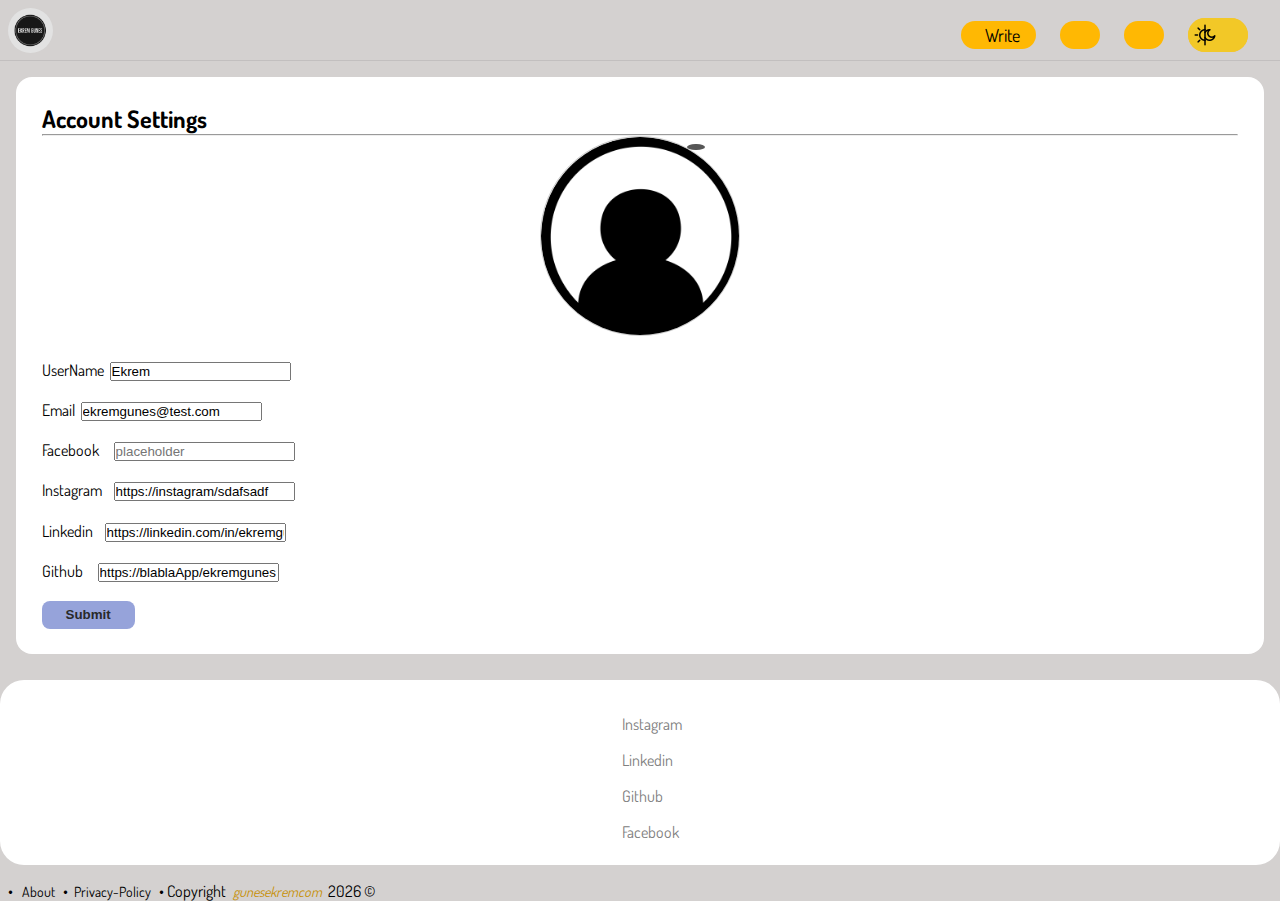
<file: userSettings.html>
<!DOCTYPE html>
<html lang="en">

<head>
    <!-- basic page need -->
    <title>Create Content</title>
    <meta charset="UTF-8">
    <meta http-equiv="X-UA-Compatible" content="IE=edge">
    <meta name="viewport" content="width=device-width, initial-scale=1.0">
    <!-- meta tag -->
    <meta name="description" content="Blog Sinlge">
    <!-- custom css -->
    <link rel="stylesheet" href="assets/css/style.css">
    <link rel="stylesheet" href="assets/css/theme.css">
    <link rel="stylesheet" href="assets/css/responsive.css">
    <!-- libs -->

    <link rel="stylesheet" href="https://cdnjs.cloudflare.com/ajax/libs/bootstrap/5.2.3/css/bootstrap.min.css"
        integrity="sha512-SbiR/eusphKoMVVXysTKG/7VseWii+Y3FdHrt0EpKgpToZeemhqHeZeLWLhJutz/2ut2Vw1uQEj2MbRF+TVBUA=="
        crossorigin="anonymous" referrerpolicy="no-referrer" />
    <link rel="stylesheet" href="https://cdnjs.cloudflare.com/ajax/libs/font-awesome/6.3.0/css/all.css"
        integrity="sha512-+ouAqATs1y4kpPMCHfKHVJwf308zo+tC9dlEYK9rKe7kiP35NiP+Oi35rCFnc16zdvk9aBkDUtEO3tIPl0xN5w=="
        crossorigin="anonymous" referrerpolicy="no-referrer" />
    <link rel="preconnect" href="https://fonts.googleapis.com">
    <link rel="preconnect" href="https://fonts.gstatic.com" crossorigin>
    <link href="https://fonts.googleapis.com/css2?family=Dosis&display=swap" rel="stylesheet">
    <link rel="stylesheet" href="assets/css/write.css">
    <link rel="stylesheet" href="assets/libs/toastr/toastr.min.css">

    <link rel="stylesheet" href="https://uicdn.toast.com/editor/latest/toastui-editor.min.css" />

    <link rel="stylesheet" href="assets/css/userSettings.css">
    <link rel="stylesheet" href="assets/css/hamburgermenu.css">
    <style>

    </style>
</head>


<body class="light">
    <header class="mx-lg-4 mx-3">
        <div class="nav-area container-fluid  px-3 px-lg-5">

            <div id="nav-logo">
                <a href="/index.html">
                    <img src="assets/images/ekrem gunes-logos.jpeg" width="45rem" style="border-radius: 50%;"
                        alt="LOGO">

                </a>
            </div>

            <div id="nav-links">
                <ul>
                    <a href="/write.html">
                        <li><i class="fa-sharp fa-solid fa-feather"></i>Write</li>
                    </a>
                    <a href="#">
                        <li><i class="fa-regular fa-bell"></i></li>
                    </a>
                    <a href="#">
                        <!-- needs modal or another thing-->
                        <li><i class="fa-solid fa-gear"></i></li>
                    </a>

                    <li class="switch-parent">
                        <label class="switch">
                            <input id="switch-input" type="checkbox">
                            <span class="slider round"></span>
                        </label>
                    </li>
                </ul>
            </div>
            <div id="hamburgerDiv" class="open">
                <span class="cls"></span>
                <span>
                    <ul class="sub-menu ">
                        <li>
                            <a href="write.html" title="about">Write</a>
                        </li>
                        <li>
                            <a href="userSettings.html" title="skills">Settings</a>
                        </li>
                        <li>
                            <!-- modal or another solution needs here -->
                            <a href="notifcati.html" title="jobs">Notification</a>
                        </li>
                        <li class="switch-parent">
                            <a href="javascript:void(0)" id="mobileDarkSwitch">Dark Mode</a>

                        </li>
                    </ul>
                </span>
                <span class="cls"></span>
            </div>
        </div>
    </header>
    <main id="main" class="row px-2 px-lg-3 mx-1 mx-md-3 mx-lg-4">


        <section id="middle-forum-section" class="col-lg-9 col-12 ">
            <div class="post-area ">
                <div class="settings-area">
                    <div>
                        <div class="mb-2 text-center">
                            <h2>Account Settings</h2>
                            <hr style="margin-top: 0;">
                        </div>
                        <div class="user-pp-div">
                            <button onclick="cancelImageUpload()" class="cancel-button"
                                aria-label="Cancel image upload">
                                <i class="fa fa-times"></i>
                            </button>
                            <div class="image-upload">
                                <label for="image-input" class="image-label">
                                    <img class="preview-image" src="assets/images/core/default-user-pp.png">

                                </label>

                                <input onchange="console.log(this)" type="file"
                                    value="assets/images/core/default-user-pp.png" id="image-input" class="image-input">
                            </div>
                        </div>

                        <div>
                            <label class="form-label" for="">UserName</label>&nbsp;
                            <span class="text-danger"></span>
                            <input placeholder="placeholder" type="text" class="form-control" value="Ekrem">

                        </div>
                        <div>
                            <label class="form-label" for="">Email</label>&nbsp;
                            <span class="text-danger"></span>
                            <input placeholder="placeholder" type="text" class="form-control"
                                value="ekremgunes@test.com">

                        </div>
                        <div>
                            <label class="form-label" for="">Facebook &nbsp; <i
                                    class="fa-brands fa-facebook"></i></label>&nbsp;
                            <span class="text-danger"></span>
                            <input placeholder="placeholder" type="text" class="form-control" value="">

                        </div>
                        <div>
                            <label class="form-label" for="">Instagram &nbsp;<i
                                    class="fa-brands fa-instagram"></i></label>&nbsp;
                            <span class="text-danger"></span>
                            <input placeholder="placeholder" type="text" class="form-control"
                                value="https://instagram/sdafsadf">

                        </div>
                        <div>
                            <label class="form-label" for="">Linkedin &nbsp;<i
                                    class="fa-brands fa-linkedin"></i></label>&nbsp;
                            <span class="text-danger"></span>
                            <input placeholder="placeholder" type="text" class="form-control"
                                value="https://linkedin.com/in/ekremgunes">

                        </div>
                        <div>
                            <label class="form-label" for="">Github &nbsp; <i
                                    class="fa-brands fa-github"></i></label>&nbsp;
                            <span class="text-danger"></span>
                            <input placeholder="placeholder" type="text" class="form-control"
                                value="https://blablaApp/ekremgunes">

                        </div>

                        <div class="col-12">
                            <button class="btn-submit" type="submit">Submit</button>
                        </div>
                    </div>
                </div>


            </div>

        </section>
        <section id="right-forum-section" class="col-12 col-lg-3">

            <!-- <div class="user-info">
                <a href="/user.html"><img src="assets/images/ekrem gunes-logos.jpeg" alt=""></a>
                <h4>Ekrem</h4>
                <h6>Developer</h6>
                <h6>343 Followers</h6>
                <p>Lorem ipsum dolor sit amet consectetur adipisicing elit. Delectus earum aliquam quidem facilis odio
                    illum </p>
                <p>You posted <b style="margin: 0 0.15rem;">8</b> time</p>
                <p>You're liked <b style="margin: 0 0.15rem;">12.310</b> time</p>
            </div> -->

            <div id="footer">
                <div id="footer-social-links">
                    <ul>
                        <li><a href="#"><i class="fa-brands fa-instagram"></i>Instagram</a></li>
                        <li><a href="https://www.linkedin.com/in/ekremgunes/"><i
                                    class="fa-brands fa-linkedin"></i>Linkedin</a></li>
                        <li><a href="#"><i class="fa-brands fa-github"></i>Github</a></li>
                        <li><a href="#"><i class="fa-brands fa-facebook"></i>Facebook</a></li>
                    </ul>
                </div>

            </div>
            <div class="text-center small footer-links mb-2 col-12"> &#x2022; <a href="">About</a> &#x2022;<a
                    href="privacy">Privacy-Policy</a> &#x2022; Copyright <i><a style="color: #c79005;margin: .2rem;"
                        href="http://gunesekrem.com">gunesekremcom</a></i>
                <script>var date = new Date(); document.write(date.getFullYear()); </script> &copy;
            </div>
        </section>
    </main>
    <!-- back to top -->
    <a onclick="javascript:void(0);" class="back-to-top"><i class="fa-solid fa-arrow-up"></i></a>
    <!-- loading -->
    <div class="wrapper">
        <div class="loader" id="loader">
            <div class="dot dot1"></div>
            <div class="dot dot2"></div>
            <div class="dot dot3"></div>
        </div>
    </div>

    <!-- scripts -->
    <script src="https://cdnjs.cloudflare.com/ajax/libs/jquery/3.6.4/jquery.js"
        integrity="sha512-6DC1eE3AWg1bgitkoaRM1lhY98PxbMIbhgYCGV107aZlyzzvaWCW1nJW2vDuYQm06hXrW0As6OGKcIaAVWnHJw=="
        crossorigin="anonymous" referrerpolicy="no-referrer"></script>
    <script src="assets/libs/toastr/toastr.min.js"></script>
    <script src="assets/js/hamburgermenu.js"></script>

    <script src="assets/js/app.js"></script>
    <script src="assets/js/theme.js"></script>


    <script>
        const imageUpload = document.querySelector('.image-upload')
        const previewImage = imageUpload.querySelector('.preview-image')
        const imageInput = imageUpload.querySelector('.image-input')
        var imgSrc = previewImage.getAttribute("src")

        function showPreviewImage() {
            const file = imageInput.files[0]
            const reader = new FileReader()
            reader.onload = function (event) {
                previewImage.src = event.target.result
                // imageInput.value = event.target.result <-<<<<<need test 
                imageUpload.classList.add('has-image')
            }

            reader.readAsDataURL(file)
        }

        function cancelImageUpload() {
            previewImage.src = imgSrc
            imageUpload.classList.remove('has-image')
        }

        previewImage.addEventListener('click', function () {
            imageInput.click()
        });

        imageInput.addEventListener('change', showPreviewImage)




    </script>
</body>

</html>
</file>
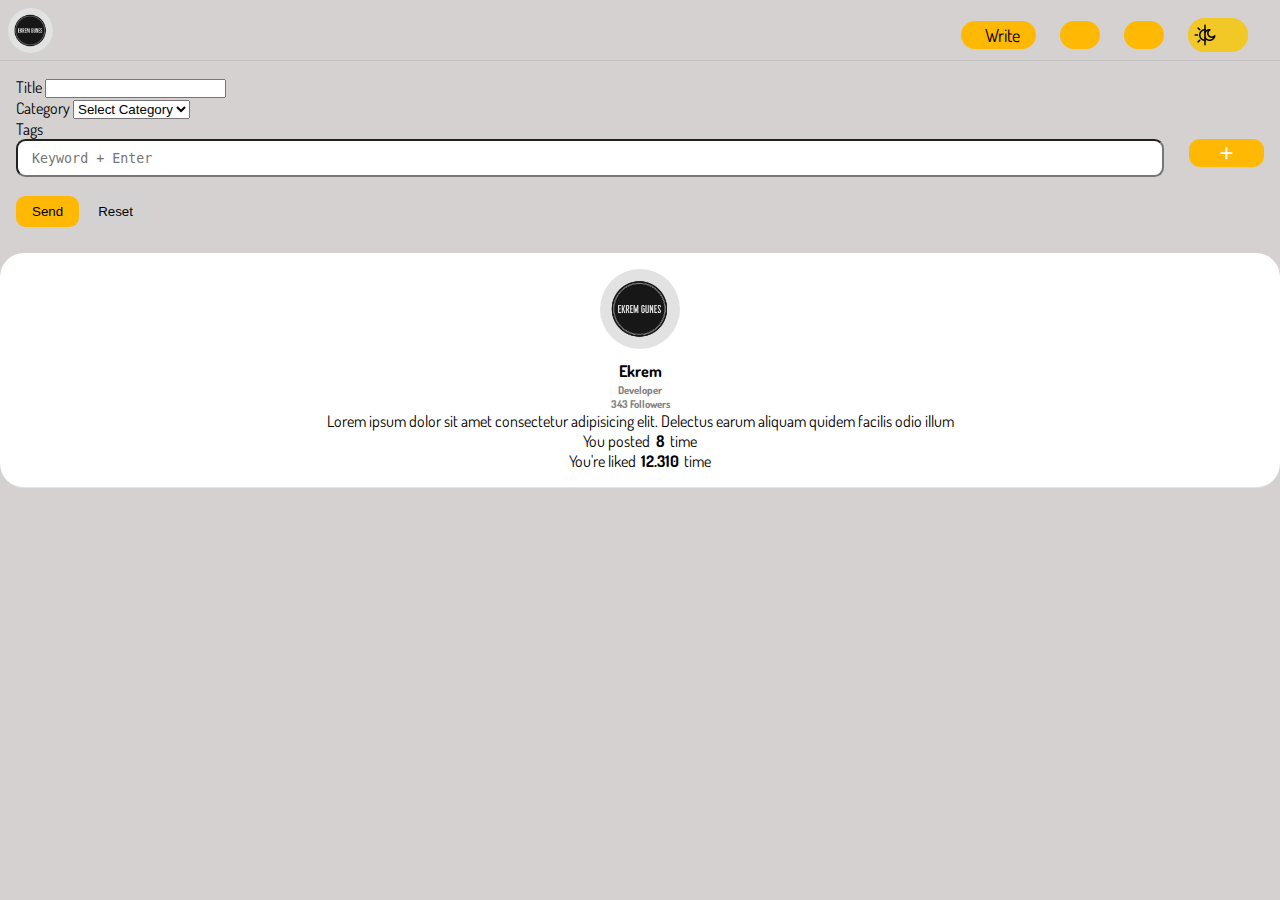
<file: write.html>
<!DOCTYPE html>
<html lang="en">

<head>
    <!-- basic page need -->
    <title>Create Content</title>
    <meta charset="UTF-8">
    <meta http-equiv="X-UA-Compatible" content="IE=edge">
    <meta name="viewport" content="width=device-width, initial-scale=1.0">
    <!-- meta tag -->
    <meta name="description" content="Blog Sinlge">
    <!-- custom css -->
    <link rel="stylesheet" href="assets/css/style.css">
    <link rel="stylesheet" href="assets/css/theme.css">
    <link rel="stylesheet" href="assets/css/responsive.css">
    <link rel="stylesheet" href="assets/css/single.css">
    <!-- libs -->

    <link rel="stylesheet" href="https://cdnjs.cloudflare.com/ajax/libs/bootstrap/5.2.3/css/bootstrap.min.css"
        integrity="sha512-SbiR/eusphKoMVVXysTKG/7VseWii+Y3FdHrt0EpKgpToZeemhqHeZeLWLhJutz/2ut2Vw1uQEj2MbRF+TVBUA=="
        crossorigin="anonymous" referrerpolicy="no-referrer" />
    <link rel="stylesheet" href="https://cdnjs.cloudflare.com/ajax/libs/font-awesome/6.3.0/css/all.css"
        integrity="sha512-+ouAqATs1y4kpPMCHfKHVJwf308zo+tC9dlEYK9rKe7kiP35NiP+Oi35rCFnc16zdvk9aBkDUtEO3tIPl0xN5w=="
        crossorigin="anonymous" referrerpolicy="no-referrer" />
    <link rel="preconnect" href="https://fonts.googleapis.com">
    <link rel="preconnect" href="https://fonts.gstatic.com" crossorigin>
    <link href="https://fonts.googleapis.com/css2?family=Dosis&display=swap" rel="stylesheet">
    <link rel="stylesheet" href="assets/css/write.css">
    <link rel="stylesheet" href="assets/libs/toastr/toastr.min.css">

    <link rel="stylesheet" href="https://uicdn.toast.com/editor/latest/toastui-editor.min.css" />

    <link rel="stylesheet" href="assets/css/editor.css">
    <link rel="stylesheet" href="assets/css/hamburgermenu.css">
</head>


<body class="light">
    <header class="mx-lg-4 mx-3">
        <div class="nav-area container-fluid  px-3 px-lg-5">

            <div id="nav-logo">
                <a href="/index.html">
                    <img src="assets/images/ekrem gunes-logos.jpeg" width="45rem" style="border-radius: 50%;"
                        alt="LOGO">

                </a>
            </div>

            <div id="nav-links">
                <ul>
                    <a href="/write.html">
                        <li><i class="fa-sharp fa-solid fa-feather"></i>Write</li>
                    </a>
                    <a href="#">
                        <li><i class="fa-regular fa-bell"></i></li>
                    </a>
                    <a href="#">
                        <!-- needs modal or another thing-->
                        <li><i class="fa-solid fa-gear"></i></li>
                    </a>

                    <li class="switch-parent">
                        <label class="switch">
                            <input id="switch-input" type="checkbox">
                            <span class="slider round"></span>
                        </label>
                    </li>
                </ul>
            </div>
            <div id="hamburgerDiv" class="open">
                <span class="cls"></span>
                <span>
                    <ul class="sub-menu ">
                        <li>
                            <a href="write.html" title="about">Write</a>
                        </li>
                        <li>
                            <a href="userSettings.html" title="skills">Settings</a>
                        </li>
                        <li>
                            <!-- modal or another solution needs here -->
                            <a href="notifcati.html" title="jobs">Notification</a>
                        </li>
                        <li class="switch-parent">
                            <a href="javascript:void(0)" id="mobileDarkSwitch">Dark Mode</a>

                        </li>
                    </ul>
                </span>
                <span class="cls"></span>
            </div>
        </div>
    </header>
    <main id="main" class="row px-2 px-lg-3 mx-1 mx-md-3 mx-lg-4">


        <section id="middle-forum-section" class="col-lg-9 col-12 ">
            <div class="post-area ">
                <div class="editorArea">
                    <div>
                        <div id="editor"></div>
                        <div>
                            <label class="form-label" for="">Title</label>
                            <input id="form-title" type="text" class="form-control">
                            <br>
                        </div>
                        <div>
                            <label class="form-label" for="">Category</label>
                            <select class="form-select" id="form-category">
                                <option value="Select Category" disabled selected>Select Category</option>
                                <!-- other options -->
                                <option value="1">Tech</option>
                                <option value="2">Sport</option>
                                <option value="3">Art</option>

                            </select>
                            <br>
                        </div>
                        <label class="form-label" for="">Tags</label>
                        <div class="keyHandler">
                            <button type="button" id="addKey">+</button>
                            <input class="form-control" type="text" placeholder="Keyword + Enter" id="keysInput">
                        </div>
                        <div id="form-tags" class="addedKeysHolder"></div>


                        <input type="hidden" id="lkey" name="tags">
                        <div class="col-12">
                            <button class="write-btn" type="button" onclick="SendContent(this)"
                                id="write-btn">Send</button>
                            <button class="write-btn" type="button" onclick="ResetEditor()">Reset</button>
                        </div>
                    </div>
                </div>


            </div>

        </section>
        <section id="right-forum-section" class="col-12 col-lg-3">

            <div class="user-info">
                <a href="/user.html"><img src="assets/images/ekrem gunes-logos.jpeg" alt=""></a>
                <h4>Ekrem</h4>
                <h6>Developer</h6>
                <h6>343 Followers</h6>
                <p>Lorem ipsum dolor sit amet consectetur adipisicing elit. Delectus earum aliquam quidem facilis odio
                    illum </p>
                <p>You posted <b style="margin: 0 0.15rem;">8</b> time</p>
                <p>You're liked <b style="margin: 0 0.15rem;">12.310</b> time</p>
            </div>

            <!-- <div id="footer">
                <div id="footer-social-links">
                    <ul>
                        <li><a href="#"><i class="fa-brands fa-instagram"></i>Instagram</a></li>
                        <li><a href="https://www.linkedin.com/in/ekremgunes/"><i
                                    class="fa-brands fa-linkedin"></i>Linkedin</a></li>
                        <li><a href="#"><i class="fa-brands fa-github"></i>Github</a></li>
                        <li><a href="#"><i class="fa-brands fa-facebook"></i>Facebook</a></li>
                    </ul>
                </div>

            </div>
            <div class="text-center small footer-links mb-2 col-12"> &#x2022; <a href="">About</a> &#x2022;<a
                    href="privacy">Privacy-Policy</a> &#x2022; Copyright <i><a style="color: #c79005;margin: .2rem;"
                        href="http://gunesekrem.com">gunesekremcom</a></i>
                <script>var date = new Date(); document.write(date.getFullYear()); </script> &copy;
            </div> -->
        </section>
    </main>
    <!-- back to top -->
    <a onclick="javascript:void(0);" class="back-to-top"><i class="fa-solid fa-arrow-up"></i></a>
    <!-- loading -->
    <div class="wrapper">
        <div class="loader" id="loader">
            <div class="dot dot1"></div>
            <div class="dot dot2"></div>
            <div class="dot dot3"></div>
        </div>
    </div>

    <!-- scripts -->
    <script src="https://cdnjs.cloudflare.com/ajax/libs/jquery/3.6.4/jquery.js"
        integrity="sha512-6DC1eE3AWg1bgitkoaRM1lhY98PxbMIbhgYCGV107aZlyzzvaWCW1nJW2vDuYQm06hXrW0As6OGKcIaAVWnHJw=="
        crossorigin="anonymous" referrerpolicy="no-referrer"></script>
    <script src="assets/libs/toastr/toastr.min.js"></script>
    <script src="assets/js/hamburgermenu.js"></script>
    <script src="https://uicdn.toast.com/editor/latest/toastui-editor-all.min.js"></script>
    <script>
        //call addKey() by pressing Enter 
        $(window).keydown(function (event) {
            if (event.keyCode == 13) {
                event.preventDefault();
                addKey();
                return false;
            }
        });

        //call addKey() by pressing button
        $('#addKey').click(function (e) {
            addKey();
        });


        //Add key function
        function addKey() {
            let key = $('#keysInput').val()
            if (key != '') {
                let tag = document.createElement('span')
                $(tag).append(key)
                $(tag).attr('onclick', `$(this).remove();removeKey("${key}");`)
                $('.addedKeysHolder').append(tag)
                $('#keysInput').val('')
                resetKey()
            }
        }

        function removeKey() {
            resetKey()
        }

        //Reset all keys
        function resetKey() {
            $('#lkey').val('')
            for (let i = 1; i <= $('.addedKeysHolder span').length; i++) {
                let theKey = $(`.addedKeysHolder span:nth-child(${i})`).text()
                let prevVal = $('#lkey').val() + ','
                $('#lkey').val(prevVal + theKey)
            }
            $('#lkey').val($('#lkey').val());
            $('#keysInput').focus();
        }

        const { Editor } = toastui;
        const editor = new Editor({
            el: document.querySelector('#editor'),
            previewStyle: 'vertical',
            initialEditType: 'wysiwyg',
            height: '400px'
        });

        editor.focus()
        const ResetEditor = () => {
            editor.reset()
        }

        function checkEditor(html) {
            var hasImgTag = /<img\s[^>]*>/i.test(html);
            var hasImgSrc = /<img\s[^>]*src=["'][^"']*["'][^>]*>/i.test(html);
            var isImgSrcEmpty = /<img\s[^>]*src=["'][\s]*["'][^>]*>/i.test(html);

            if (hasImgTag && hasImgSrc && !isImgSrcEmpty) {
                return true
            } else {
                var prevLength;
                do {
                    prevLength = html.length;
                    html = html
                        .replace(/<\/?[A-Za-z]+\/?>/g, '') // boş etiketleri kaldır
                        .replace(/<\/?[\s\S]*?>/g, '') // diğer boş etiketleri kaldır
                        .replace(/^\s*\n/gm, '') // boş satırları kaldır
                        .replace(/&nbsp;|&#160;/gi, ' ') // özel karakterleri boşlukla değiştir
                        .replace(/<\/?(\w+)[^>]*>/g, function (match, p1) {
                            // table tag'larını düzenle
                            if (p1.toLowerCase() === 'table') {
                                return match.replace(/[\r\n]+/g, '').replace(/>\s+</g, '><');
                            }
                            return match;
                        });
                } while (html.length !== prevLength);

                if (html.replace(/\s/g, '').length > 10) {
                    return true
                } else {
                    return false
                }
            }

        }

        const SendContent = (e) => {
            var tags = [];
            $("#form-tags span").each(function () {
                tags.push($(this).text());
            });
            var category = $("#form-category").val()
            var title = $("#form-title").val()

            if (title.length < 10) {
                toastr.warning("Title is too short")
                $("#form-title").focus()
                return
            }
            if (category == null) {
                toastr.warning("Category is empty")
                $("#form-category").focus()
                return
            }

            var html = editor.getHTML()
            var editorController = checkEditor(html)
            if (editorController) {
                if (html.toString().length > 4000000) {
                    toastr.error("Too much content images and texts greater than ~4mb :(")
                    return
                }
                toastr.info("Post sending")
                var data = {
                    title: title,
                    content: html,
                    category: category,
                    tags: tags
                }
                console.log(JSON.stringify(data))
                // akax - fetch

            } else {
                toastr.warning("Post can't be empty")
            }

        }
    </script>
    <script src="assets/js/app.js"></script>
    <script src="assets/js/theme.js"></script>

</body>

</html>
</file>
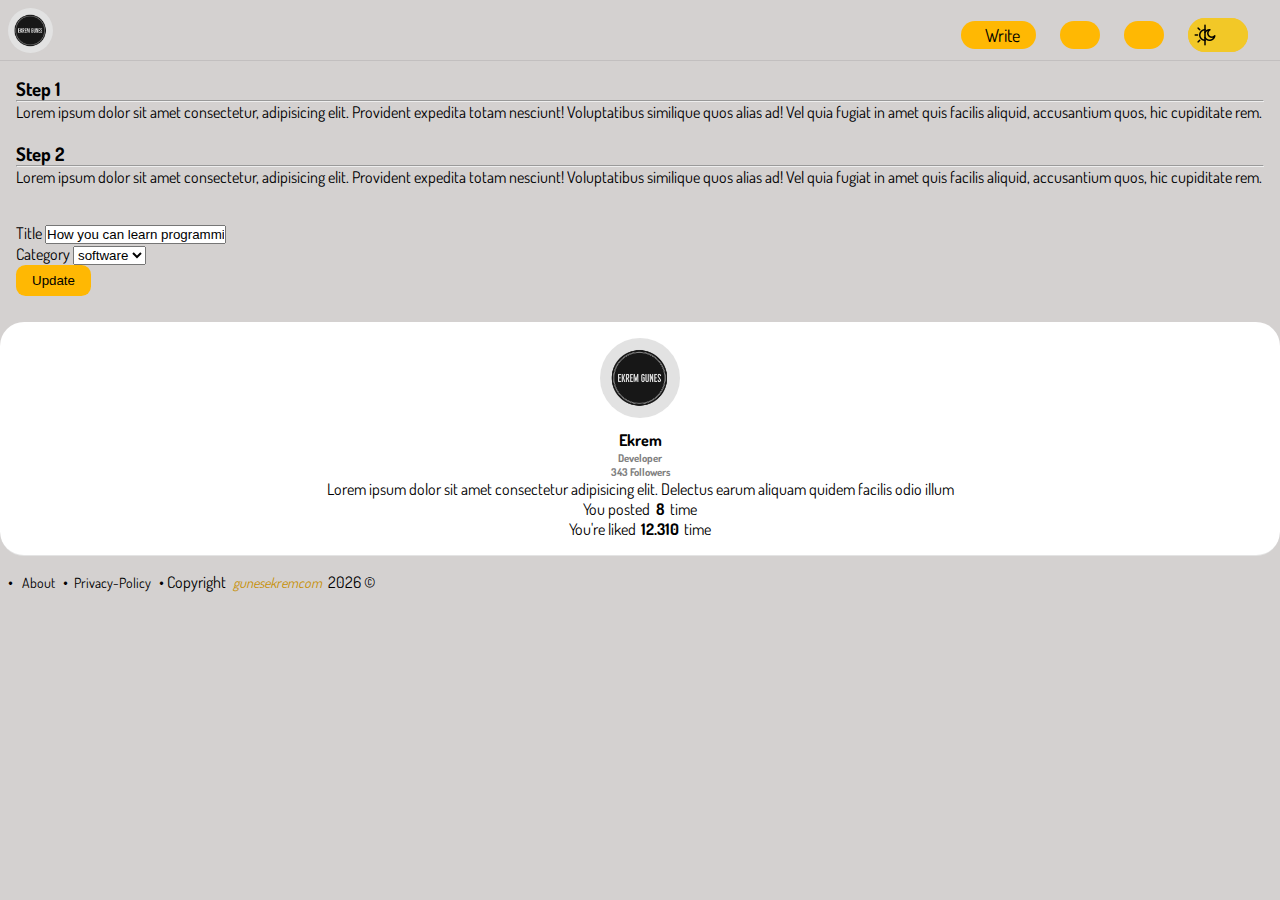
<file: writeupdate.html>
<!DOCTYPE html>
<html lang="en">

<head>
    <!-- basic page need -->
    <title>Create Content</title>
    <meta charset="UTF-8">
    <meta http-equiv="X-UA-Compatible" content="IE=edge">
    <meta name="viewport" content="width=device-width, initial-scale=1.0">
    <!-- meta tag -->
    <meta name="description" content="Blog Sinlge">
    <!-- custom css -->
    <link rel="stylesheet" href="assets/css/style.css">
    <link rel="stylesheet" href="assets/css/theme.css">
    <link rel="stylesheet" href="assets/css/responsive.css">
    <link rel="stylesheet" href="assets/css/single.css">
    <!-- libs -->

    <link rel="stylesheet" href="https://cdnjs.cloudflare.com/ajax/libs/bootstrap/5.2.3/css/bootstrap.min.css"
        integrity="sha512-SbiR/eusphKoMVVXysTKG/7VseWii+Y3FdHrt0EpKgpToZeemhqHeZeLWLhJutz/2ut2Vw1uQEj2MbRF+TVBUA=="
        crossorigin="anonymous" referrerpolicy="no-referrer" />
    <link rel="stylesheet" href="https://cdnjs.cloudflare.com/ajax/libs/font-awesome/6.3.0/css/all.css"
        integrity="sha512-+ouAqATs1y4kpPMCHfKHVJwf308zo+tC9dlEYK9rKe7kiP35NiP+Oi35rCFnc16zdvk9aBkDUtEO3tIPl0xN5w=="
        crossorigin="anonymous" referrerpolicy="no-referrer" />
    <link rel="preconnect" href="https://fonts.googleapis.com">
    <link rel="preconnect" href="https://fonts.gstatic.com" crossorigin>
    <link href="https://fonts.googleapis.com/css2?family=Dosis&display=swap" rel="stylesheet">
    <link rel="stylesheet" href="assets/css/write.css">
    <link rel="stylesheet" href="assets/libs/toastr/toastr.min.css">

    <link rel="stylesheet" href="https://uicdn.toast.com/editor/latest/toastui-editor.min.css" />

    <link rel="stylesheet" href="assets/css/editor.css">
    <link rel="stylesheet" href="assets/css/hamburgermenu.css">
</head>


<body class="light">
    <header class="mx-lg-4 mx-3">
        <div class="nav-area container-fluid  px-3 px-lg-5">

            <div id="nav-logo">
                <a href="/index.html">
                    <img src="assets/images/ekrem gunes-logos.jpeg" width="45rem" style="border-radius: 50%;"
                        alt="LOGO">

                </a>
            </div>

            <div id="nav-links">
                <ul>
                    <a href="/write.html">
                        <li><i class="fa-sharp fa-solid fa-feather"></i>Write</li>
                    </a>
                    <a href="#">
                        <li><i class="fa-regular fa-bell"></i></li>
                    </a>
                    <a href="#">
                        <!-- needs modal or another thing-->
                        <li><i class="fa-solid fa-gear"></i></li>
                    </a>

                    <li class="switch-parent">
                        <label class="switch">
                            <input id="switch-input" type="checkbox">
                            <span class="slider round"></span>
                        </label>
                    </li>
                </ul>
            </div>
            <div id="hamburgerDiv" class="open">
                <span class="cls"></span>
                <span>
                    <ul class="sub-menu ">
                        <li>
                            <a href="write.html" title="about">Write</a>
                        </li>
                        <li>
                            <a href="userSettings.html" title="skills">Settings</a>
                        </li>
                        <li>
                            <!-- modal or another solution needs here -->
                            <a href="notifcati.html" title="jobs">Notification</a>
                        </li>
                        <li class="switch-parent">
                            <a href="javascript:void(0)" id="mobileDarkSwitch">Dark Mode</a>

                        </li>
                    </ul>
                </span>
                <span class="cls"></span>
            </div>
        </div>
    </header>
    <main id="main" class="row px-2 px-lg-3 mx-1 mx-md-3 mx-lg-4">


        <section id="middle-forum-section" class="col-lg-9 col-12 ">
            <div class="post-area ">
                <div class="editorArea">
                    <div>
                        <input type="hidden" id="post-id" value="1">
                        <div id="editor">
                            <h3>Step 1</h3>
                            <hr>
                            <p>Lorem ipsum dolor sit amet consectetur, adipisicing elit. Provident expedita totam
                                nesciunt! Voluptatibus similique quos alias ad! Vel quia fugiat in amet quis facilis
                                aliquid, accusantium quos, hic cupiditate rem.</p>
                            <br>
                            <h3>Step 2</h3>
                            <hr>
                            <p>Lorem ipsum dolor sit amet consectetur, adipisicing elit. Provident expedita totam
                                nesciunt! Voluptatibus similique quos alias ad! Vel quia fugiat in amet quis facilis
                                aliquid, accusantium quos, hic cupiditate rem.</p>
                            <br>
                        </div>
                        <div>
                            <label class="form-label" for="">Title</label>
                            <input value="How you can learn programming" id="form-title" type="text"
                                class="form-control">
                            <br>
                        </div>
                        <div>
                            <label class="form-label" for="">Category</label>
                            <select class="form-select" id="form-category">
                                <option value="1" selected>software</option>
                                <!-- other options -->
                                <option value="2">Tech</option>
                                <option value="3">Sport</option>
                                <option value="4">Art</option>

                            </select>
                            <br>
                        </div>
                        <!-- <label class="form-label" for="">Tags</label>
                        <div class="keyHandler">
                            <button type="button" id="addKey">+</button>
                            <input class="form-control" type="text" placeholder="Keyword + Enter" id="keysInput">
                        </div>
                        <div id="form-tags" class="addedKeysHolder"></div>

                        <input type="hidden" id="lkey" name="tags"> -->
                        <div class="col-12">
                            <button class="write-btn" type="button" onclick="UpdateContent(this)"
                                id="write-btn">Update</button>
                        </div>
                    </div>
                </div>


            </div>

        </section>
        <section id="right-forum-section" class="col-12 col-lg-3">

            <div class="user-info">
                <a href="/user.html"><img src="assets/images/ekrem gunes-logos.jpeg" alt=""></a>
                <h4>Ekrem</h4>
                <h6>Developer</h6>
                <h6>343 Followers</h6>
                <p>Lorem ipsum dolor sit amet consectetur adipisicing elit. Delectus earum aliquam quidem facilis odio
                    illum </p>
                <p>You posted <b style="margin: 0 0.15rem;">8</b> time</p>
                <p>You're liked <b style="margin: 0 0.15rem;">12.310</b> time</p>
            </div>

            <!-- <div id="footer">
                <div id="footer-social-links">
                    <ul>
                        <li><a href="#"><i class="fa-brands fa-instagram"></i>Instagram</a></li>
                        <li><a href="https://www.linkedin.com/in/ekremgunes/"><i
                                    class="fa-brands fa-linkedin"></i>Linkedin</a></li>
                        <li><a href="#"><i class="fa-brands fa-github"></i>Github</a></li>
                        <li><a href="#"><i class="fa-brands fa-facebook"></i>Facebook</a></li>
                    </ul>
                </div>

            </div>-->

        </section>
    </main>
    <div class="text-center small footer-links mb-2 col-12"> &#x2022; <a href="">About</a> &#x2022;<a
            href="privacy">Privacy-Policy</a> &#x2022; Copyright <i><a style="color: #c79005;margin: .2rem;"
                href="http://gunesekrem.com">gunesekremcom</a></i>
        <script>var date = new Date(); document.write(date.getFullYear()); </script> &copy;
    </div>
    <!-- back to top -->
    <a onclick="javascript:void(0);" class="back-to-top"><i class="fa-solid fa-arrow-up"></i></a>
    <!-- loading -->
    <div class="wrapper">
        <div class="loader" id="loader">
            <div class="dot dot1"></div>
            <div class="dot dot2"></div>
            <div class="dot dot3"></div>
        </div>
    </div>

    <!-- scripts -->
    <script src="https://cdnjs.cloudflare.com/ajax/libs/jquery/3.6.4/jquery.js"
        integrity="sha512-6DC1eE3AWg1bgitkoaRM1lhY98PxbMIbhgYCGV107aZlyzzvaWCW1nJW2vDuYQm06hXrW0As6OGKcIaAVWnHJw=="
        crossorigin="anonymous" referrerpolicy="no-referrer"></script>
    <script src="assets/libs/toastr/toastr.min.js"></script>
    <script src="assets/js/hamburgermenu.js"></script>
    <script src="https://uicdn.toast.com/editor/latest/toastui-editor-all.min.js"></script>
    <script>
        //call addKey() by pressing Enter 
        $(window).keydown(function (event) {
            if (event.keyCode == 13) {
                event.preventDefault();
                addKey();
                return false;
            }
        });

        //call addKey() by pressing button
        $('#addKey').click(function (e) {
            addKey();
        });


        //Add key function
        function addKey() {
            let key = $('#keysInput').val()
            if (key != '') {
                let tag = document.createElement('span')
                $(tag).append(key)
                $(tag).attr('onclick', `$(this).remove();removeKey("${key}");`)
                $('.addedKeysHolder').append(tag)
                $('#keysInput').val('')
                resetKey()
            }
        }

        function removeKey() {
            resetKey()
        }

        //Reset all keys
        function resetKey() {
            $('#lkey').val('')
            for (let i = 1; i <= $('.addedKeysHolder span').length; i++) {
                let theKey = $(`.addedKeysHolder span:nth-child(${i})`).text()
                let prevVal = $('#lkey').val() + ','
                $('#lkey').val(prevVal + theKey)
            }
            $('#lkey').val($('#lkey').val());
            $('#keysInput').focus();
        }

        const { Editor } = toastui;
        const editor = new Editor({
            el: document.querySelector('#editor'),
            previewStyle: 'vertical',
            initialEditType: 'wysiwyg',
            height: '400px'
        });

        editor.focus()
        const ResetEditor = () => {
            editor.reset()
        }

        function checkEditor(html) {
            var hasImgTag = /<img\s[^>]*>/i.test(html);
            var hasImgSrc = /<img\s[^>]*src=["'][^"']*["'][^>]*>/i.test(html);
            var isImgSrcEmpty = /<img\s[^>]*src=["'][\s]*["'][^>]*>/i.test(html);

            if (hasImgTag && hasImgSrc && !isImgSrcEmpty) {
                return true
            } else {
                var prevLength;
                do {
                    prevLength = html.length;
                    html = html
                        .replace(/<\/?[A-Za-z]+\/?>/g, '') // boş etiketleri kaldır
                        .replace(/<\/?[\s\S]*?>/g, '') // diğer boş etiketleri kaldır
                        .replace(/^\s*\n/gm, '') // boş satırları kaldır
                        .replace(/&nbsp;|&#160;/gi, ' ') // özel karakterleri boşlukla değiştir
                        .replace(/<\/?(\w+)[^>]*>/g, function (match, p1) {
                            // table tag'larını düzenle
                            if (p1.toLowerCase() === 'table') {
                                return match.replace(/[\r\n]+/g, '').replace(/>\s+</g, '><');
                            }
                            return match;
                        });
                } while (html.length !== prevLength);

                if (html.replace(/\s/g, '').length > 10) {
                    return true
                } else {
                    return false
                }
            }

        }

        const SendContent = (e) => {
            var tags = [];
            $("#form-tags span").each(function () {
                tags.push($(this).text());
            });
            var category = $("#form-category").val()
            var title = $("#form-title").val()

            if (title.length < 10) {
                toastr.warning("Title is too short")
                $("#form-title").focus()
                return
            }
            if (category == null) {
                toastr.warning("Category is empty")
                $("#form-category").focus()
                return
            }

            var html = editor.getHTML()
            var editorController = checkEditor(html)
            if (editorController) {
                if (html.toString().length > 4000000) {
                    toastr.error("Too much content images and texts greater than ~4mb :(")
                    return
                }
                toastr.info("Post sending")
                var data = {
                    title: title,
                    content: html,
                    category: category,
                    tags: tags
                }
                console.log(JSON.stringify(data))
                // akax - fetch

            } else {
                toastr.warning("Post can't be empty")
            }

        }
        const UpdateContent = (e) => {
            var tags = [];
            $("#form-tags span").each(function () {
                tags.push($(this).text());
            });
            var category = $("#form-category").val()
            var title = $("#form-title").val()
            var id = $("#post-id").val()
            if (id <= 0 || id == null || id == "") {
                toastr.warning("Id can't found")
                return
            }
            if (title.length < 10) {
                toastr.warning("Title is too short")
                $("#form-title").focus()
                return
            }
            if (category == null) {
                toastr.warning("Category is empty")
                $("#form-category").focus()
                return
            }

            var html = editor.getHTML()
            var editorController = checkEditor(html)
            if (editorController) {
                if (html.toString().length > 5000000) {
                    toastr.error("Too much content; images and texts greater than ~5mb :(")
                    return
                }
                toastr.info("Post sending")
                var data = {
                    title: title,
                    content: html,
                    category: category,
                    tags: tags,
                    id: id
                }
                console.log(JSON.stringify(data))
                // ajax - fetch

            } else {
                toastr.warning("Post can't be empty")
            }

        }

    </script>
    <script src="assets/js/app.js"></script>
    <script src="assets/js/theme.js"></script>

</body>

</html>
</file>
<file: assets/css/style.css>
@import url(cssLayout.css);

html,
body {
    width: 100%;
    scroll-behavior: smooth;
}

.nav-area {
    font-family: 'Dosis', sans-serif;
    display: flex;
    flex-direction: row;
    justify-content: space-between;
    align-items: center;
    border-bottom: 1px solid var(--border_color);
    padding: .5rem;
    padding-bottom: .2rem;
    
}
.back-to-top {
    display: none;
    position: fixed;
    bottom: 20px;
    right: 20px;
    font-size: 16px;
    background-color: var(--light_blue);
    color: white;
    padding: 10px 15px;
    border-radius: 50%;
    transition: .4s;
}

.back-to-top:hover {
    color: white;
    background-color: var(--golden_alfa);
}
#nav-search {
    display: flex;
    align-items: center;
    justify-content: center;
    width: 99%;
    margin-bottom: .75rem;
    margin-top: .8rem;
    margin-left: 1.4rem;
}

@media screen and (max-width:1024px) {
    #nav-search {
        margin-top: .7rem;
    }
}

#search-input {
    border-radius: 1rem;
    outline: none;
    padding: 1rem;
    padding-left: 1.3rem;
    padding-right: 1.3rem;
    min-width: max-content;
    height: 2.6rem;
    border: none;
    background-color: rgba(236, 236, 236, 0.95);
    outline: none;
    min-width: 99%;
    font-weight: bold;
    text-indent: .1rem;
    transition: .4s;

}

#search-input:focus {
    background-color: white;
    box-shadow: rgba(100, 100, 111, 0.3) 0px 7px 29px 0px;

}

#search-icon {
    position: relative;
    right: 2.5rem;
    font-size: large;
    padding: .33rem;
    padding-top: 0.23rem;
    padding-left: .5rem;
    padding-right: .7rem;
    color: black;
}

#nav-links ul {
    margin-top: .33rem;
    display: flex;
    align-items: center;
    justify-content: center;
    list-style: none;
    font-size: large;
}

#nav-links ul li {
    padding: .2rem 1rem .2rem 1rem;
    margin-right: 1.5rem;
    background-color: var(--golden);
    border-radius: 1rem;
}

#nav-links ul li i {
    margin-right: .5rem;
    background-color: var(--golden);

}

#nav-links a {
    color: black;
    text-decoration: none;
}

.nav-area #search-icon {
    color: black;
    transition: .4s;
}

.nav-area #search-icon:hover {
    text-shadow: 2px 2px 10px rgba(0, 0, 0, 0.658);
}

a {
    text-decoration: none !important;
}

#nav-logo a h3 {
    color: black;
}

/* filters */
.filters {
    background-color: white;
    padding: 1rem;
    border-radius: 1rem;
    margin-bottom: 1rem;
    margin: 0 .3rem 0 .3rem;
}

.filters div:nth-child(1) button {
    padding: .35rem .75rem;
    margin-left: .5rem;
    border-radius: .35rem;
    background-color: var(--border_color);
    border: none;
    font-weight: bold;
    font-size: large;
    transition: .5s;
}

.filters div:nth-child(1) button:first-child i {
    color: rgba(172, 49, 27, 0.788);
    transition: ease-out .5s;
    margin-right: .15rem;
}

.filters div:nth-child(1) button:last-child i {
    color: rgba(35, 102, 122, 0.753);
    transition: ease-out .5s;
    font-weight: 900;
    font-size: 1.3rem;
    margin-right: .2rem;

}

.filters div:nth-child(1) button:first-child:hover i {
    color: rgb(226, 54, 24);
    transform: scale(1.2);
}

.filters div:nth-child(1) button:last-child:hover i {
    color: rgba(16, 126, 230, 0.938);
    transform: scale(1.2);
}

.filters div:nth-child(2) {
    display: flex;
    align-items: center;
    justify-content: right;

}

.countryFilterDiv select {
    padding: 0.4rem 2rem;
    border: none;
    border-radius: .6rem;
    font-weight: 600;

}

.countryFilterDiv select option {
    color: rgba(0, 0, 0, 0.616);
    font-size: 1rem;
}

#worldIcon {
    transition: ease-in .5s;
}

@media screen and (max-width:480px) {
    .countryFilterDiv select {
        padding: 0.3rem .5rem;
    }

    .filters div:nth-child(1) button {
        padding: 0.3rem;
        margin: 0;
        margin-right: .2rem;
    }
}

@media screen and (max-width:531px) {
    .filters div:nth-child(2) i {
        display: none;
    }
}

.countryFilterDiv select option {

    background-color: var(--dark-primary);
}

.countryFilterDiv i {
    margin-right: .5rem;
    font-size: larger;
}

/* post */

.post-footer i {
    color: gray;
}

.post-area {
    margin: 1rem;
}

.post {
    margin: 1.5rem;
    padding-left: 1rem;
    color: black;
    border-radius: 1.4rem;
    background-color: white;
    margin-bottom: 1.4rem;
    margin-top: 1rem;
    min-width: 39rem;
    transition: .2s;
}

.post:hover {
    box-shadow: rgba(100, 100, 111, 0.2) 0px 7px 29px 0px;
}

.post-head {
    font-weight: bold;
    margin-top: .7rem;
}

.post-info {
    padding-top: 1rem;
}

.post-inner {
    color: rgba(44, 44, 44, 0.952);
}

.post-date {
    margin-left: .4rem;
    color: rgba(59, 59, 59, 0.836);
}

.post-footer {
    padding-bottom: 1rem;
}

.post-sender-img {
    width: 2rem;
    margin-bottom: .3rem;
    border-radius: 50%;
    margin-right: .36rem;
}

.post-img-div {
    display: flex;
    align-items: center;
    justify-content: center;
}

.post-img {
    background-position: center;
    margin-bottom: .6rem;
    width: 9rem;
}

.post-footer {
    margin-top: .8rem;
    display: flex;
    align-items: center;
    justify-content: space-between;
}

.post-footer span {
    color: var(--dark-secondary);
    opacity: 0.7;
}

.post a {
    color: #000;
}

.post a:hover {
    color: #000;
}

.post a:active {
    color: #01181f;
}

.tag {
    margin: .15rem;
    border-radius: .6rem;
    background-color: var(--border_color);
    padding: .3rem .55rem .42rem .55rem;
    color: rgba(85, 84, 84, 0.856);

}

#middle-forum-section {
    margin-top: 1rem;
    margin-bottom: 1rem;
}

.icon-heart,
.icon-comment {
    margin-left: .2rem;
    margin-right: .2rem;

}

.icon-heart {
    color: rgba(177, 21, 21, 0.637) !important;
    transition: .4s;
    cursor: pointer;
}

.icon-comment {
    margin-left: 1.1rem;
}

/* ***** 
         LEFT  BAR CSS  START
****** */
#left-forum-section {
    max-width: 15rem;
    margin-top: 1.6rem;
    margin-left: 2rem;
}

.left-div {
    background-color: white;
    border-radius: 1rem;
    padding: 1rem;
    position: sticky !important;
    top: 2rem;

}

.left-div h5 {
    margin-left: 2rem;
    margin-bottom: 1.5rem;
    font-weight: bold;
    display: block;
}

.left-div ul {
    padding-left: .7rem;
    margin-left: .2rem;
}

.left-div ul li {
    font-weight: 500;
    transition: .25s;
    margin-right: 1rem;
    font-size: large;
    margin-top: .7rem;
    margin-bottom: 1rem;
    list-style: none;
    color: rgba(0, 0, 0, 0.836);
    border-radius: 1rem;
    padding: 0.1rem 0rem 0.1rem .9rem;
}

.left-div ul li:hover {
    background-color: rgba(196, 196, 196, 0.507);

}

/* ***** 
         LEFT  BAR CSS END 
****** */


/* ***** 
         RİGHT  BAR CSS  START
****** */

#right-forum-section {
    margin-top: 1.6rem;
}

#footer {
    margin-top: 1rem;
    text-align: center;
    padding: 1rem;
    background-color: white;
    border-radius: 1.5rem;
    margin-bottom: 1rem;
    display: block;
}

.footer-links {
    padding-left: .5rem;
    padding-right: .5rem;
}

.footer-links a {
    color: black;
    margin: 0 0.35rem;
    transition: .5s;
    font-size: 14px;
}

.footer-links a:hover {
    color: black;
    border-bottom: 1px solid black;
    cursor:help ;
}
.btn-recomended-follow{
    float: right;
}

#footer-social-links {
    padding: .3rem;
    /* border-bottom: 1px solid rgba(0, 0, 0, 0.178); */
    display: flex;
    align-items: center;
    justify-content: center;
}

#footer-social-links ul {
    margin: 0;
    padding: 0;

}

#footer-social-links ul li {
    padding-top: .3rem;
    list-style: none;
    margin-left: 1rem;
    text-align: justify;
}

#footer ul li a {
    color: gray;
    transition: 1s;
}

#footer ul li a i {
    font-size: x-large;
    margin-right: .5rem;

}

#footer ul li a:hover {
    color: black;
}

#footer ul li a:active {
    color: black;
}

.user-info {
    margin: 1rem 0rem 1rem 0rem;
    border-bottom: 1px solid var(--border_color);
    text-align: center;
    padding: 1rem;
    background-color: white;
    border-radius: 1.5rem;

}

.user-info img {
    border-radius: 50%;
    width: 5rem;
    margin-bottom: .5rem;
}

.user-info h4 {
    font-weight: bold;
    margin-bottom: 0.1rem;
}

.user-info h6 {
    color: grey;

}

.user-info p {
    text-align: center;
}

#footer-recommended {
    border-bottom: 1px solid var(--border_color);
}

#footer-recommended ul {
    list-style: none;
    padding-left: 1px;
}
#footer-recommended ul li{
    margin-bottom: .4rem;
    text-align: justify;
}

#footer-recommended h6 {
    font-size: 8.5pt;
    display: inline;
    margin-left: 1px;
    color: gray !important;
}
#footer-recommended h5{
    border-bottom: 1px solid var(--border_color);
    margin: .5rem;
    margin-bottom: 1rem;
    padding: .3rem;
}

#footer-recommended img {
    width: 2rem;
    border-radius: 50%;
    list-style: none;
    margin-bottom: 5px;
}
.btn-recomended-follow {
    border-radius: 50%;
    padding: 3px 1px 3px .6rem;
    outline: none;
    border: none;
    background-color: var(--light_blue);
    transition: .35s ;
    font-weight: bold;
    text-decoration: wavy;
    color: var(--dark_primary);
    margin-left: .2rem;
}
.btn-recomended-follow ul{
    padding: 2px;
}
.btn-recomended-follow i {
    font-size: smaller !important;
    color: black;
}

.btn-recomended-follow:hover,
.btn-recomended-follow:hover i {
    color: white !important;
    box-shadow: rgba(100, 100, 111, 0.25) 0px 7px 29px 0px;
}
.btn-load-more{
    border-radius: .5rem;
    padding: .4rem 1.5rem .4rem 1.5rem;
    outline: none;
    border: none;
    background-color: var(--light_blue);
    transition: .33s;
    font-weight: bold;
    text-decoration: wavy;
    color: var(--dark_primary);
}
.btn-load-more:hover{
    border-radius: 0;
    color: white;
    box-shadow: rgba(100, 100, 111, 0.25) 0px 7px 29px 0px;
}
.btn-follow {
    border-radius: .5rem;
    padding: .4rem 1.5rem .4rem 1.5rem;
    outline: none;
    border: none;
    background-color: var(--light_blue);
    transition: .33s;
    font-weight: bold;
    text-decoration: wavy;
    color: var(--dark_primary);
}
.btn-submit{
    border-radius: .5rem;
    padding: .4rem 1.5rem .4rem 1.5rem;
    outline: none;
    border: none;
    background-color: var(--light_blue);
    transition: .33s;
    font-weight: bold;
    text-decoration: wavy;
    color: var(--dark_primary);
}
.btn-submit:hover{
    border-radius: 0;
    color: white;
    box-shadow: rgba(100, 100, 111, 0.2) 0px 7px 29px 0px;
}
.btn-follow:hover {
    border-radius: 0;
    color: white;
    box-shadow: rgba(100, 100, 111, 0.25) 0px 7px 29px 0px;

}

div i.fa-hourglass{
    display: none ;
    margin-bottom: 1rem;
    margin-top: 1.1rem;
}
.followed{
    background-color: var(--golden);
}
.wrapper {
    background-color: rgba(49, 49, 49, 0.25);
    height: 100vh;
    width: 100vw;
    position: fixed;
    top: 0;
    left: 0;
    display: flex;
    justify-content: center;
    align-items: center;
}

.loader {
    display: block;
    position: relative;
    width: 65px;
    height: 65px;
    animation: rotation 1.5s infinite linear;
}

.dot {
    display: inline-block;
    width: 15px;
    height: 15px;
    border-radius: 50%;
    background-color: var(--golden);
    animation: dot 1s ease-in-out infinite;
    position: absolute;
}

.dot1 {
    animation-delay: 0s;
    top: 0;
    left: 25px;
}

.dot2 {
    animation-delay: 0.1s;
    top: 25px;
    right: 0;
}

.dot3 {
    animation-delay: 0.25s;
    bottom: 0;
    left: 25px;
}

@keyframes dot {
    0% {
        transform: scale(0);
    }
    50% {
        transform: scale(1);
    }
    100% {
        transform: scale(0);
    }
}

@keyframes rotation {
    from {
        transform: rotate(0deg);
    }
    to {
        transform: rotate(359deg);
    }
}
</file>
<file: assets/css/theme.css>
:root {
  --light_secondary: #ffb803;
  --light_dark: #1e0521;
  --dark_primary: rgb(22, 22, 22);
  --dark_secondary: rgba(129, 131, 132, 0.5);
  --dark_light: #96a3da;
  --dark_theme: #1d2226;
}

.light {
  background-color: #d4d1d0;
  transition: .3s;

}

.dark {
  /* background-color: rgba(0, 0, 0, 0.705);*/
  background-color: var(--dark_primary) !important;
  color: whitesmoke !important;
  transition: .3s;

}

.item-dark {
  background-color: var(--dark_theme) !important;
  color: whitesmoke !important;
  transition: .3s;
}

.item-dark-text {
  color: whitesmoke !important;
  transition: .3s;
}
.hover-dark:hover{
  color: white !important;
  text-shadow: 2px 2px 10px rgba(255, 255, 255, 0.4);

}

/* switch started */
.switch-parent {
  padding: 0 !important;
  border: none !important;
  border-radius: 1.3rem !important;
}

.switch {
  position: relative;
  display: inline-block;
  width: 60px;
  height: 34px;
}

.switch input {
  opacity: 0;
  width: 0;
  height: 0;
}

.slider {
  position: absolute;
  cursor: pointer;
  top: 0;
  left: 0;
  right: 0;
  bottom: 0;
  background-color: #edce36b7;
  /* background-color: rgb(195, 195, 195); */
  -webkit-transition: .4s;
  transition: .4s;
}

.slider:hover {
  background-color: #edcf36;
}

.slider:before {
  position: absolute;
  content: "";
  height: 26px;
  width: 26px;
  left: 4px;
  bottom: 4px;
  background-color: #edce36b7;
  -webkit-transition: .4s;
  transition: .4s;
}

input:checked+.slider {
  /* background-color: #edcf36; */
  background-color: var(--light_blue);
}

input:checked+.slider:before {
  -webkit-transform: translateX(26px);
  -ms-transform: translateX(26px);
  transform: translateX(26px);

}

/* Rounded sliders */
.slider.round {
  border-radius: 34px;
}

.slider.round:before {
  background-repeat: no-repeat !important;
  background: url(../images/core/theme.png);
  background-position: center !important;
  border-radius: 50%;
}

/* for theme changing on localStorage */
.slider-old-style{
  transition: .3s;
  background-color: #edce36b7 !important;
  -webkit-transform: translateX(0px) !important;
  -ms-transform: translateX(0px) !important;
  transform: translateX(0px) !important;
}
.slider-old-style::before{
  -webkit-transform: translateX(0px) !important;
  -ms-transform: translateX(0px) !important;
  transform: translateX(0px) !important;
}

/* switch finished */
</file>
<file: assets/css/responsive.css>
@media screen and (min-width:1400px) {
    #footer #footer-recommended ul li h6 {
        font-size: 13pt;
    }
}

@media screen and (min-width:1300px) {
    #footer #footer-recommended ul li h6 {
        font-size: 12pt;
    }
}

@media screen and (min-width:1200px) {
    #footer #footer-recommended ul li h6 {
        font-size: 10pt;
    }
}

@media screen and (max-width:1200px) {
    #right-forum-section {
        width: 92%;
        margin-top: .5rem;
    }

    #footer #footer-recommended ul li h6 {
        font-size: 11pt;
    }

    .btn-recomended-follow {
        margin-left: 2.5rem;
    }

    #footer {
        display: flex;
        align-content: center;
        justify-content: space-evenly;
    }

    #footer-recommended h6 {
        font-size: 12pt;
        display: inline;
        margin-left: .6rem;
    }

    #middle-forum-section {
        width: 74%;
        margin-left: 1rem;
    }

    .post {
        min-width: 20rem;
        margin-top: 1rem;
    }

    #left-forum-section {
        max-width: 98%;
        padding-left: 0;
        margin-left: .7rem;
    }


}

@media screen and (max-width:1024px) {

    html,
    body {
        overflow-x: hidden !important;

    }

    #modal-delete p {
        margin: 0 !important;
    }

    .modal-delete-footer button {
        margin: 0;
        margin-top: .5rem;

    }

    .modal-delete-footer .no-btn {
        margin-right: .3rem !important;
    }

    #right-forum-section {
        width: 100%;
    }

    #footer #footer-recommended ul li h6 {
        font-size: 12pt;
    }

    #middle-forum-section {
        width: 100%;
        margin-left: .1rem;
    }

    .post {
        min-width: 17rem;
    }

    .left-div ul li:hover {
        padding-right: 1rem;
    }

    #left-forum-section {
        width: 100%;
        padding-left: 0;
        margin-left: 1rem;
    }

    .left-div {
        width: 100%;
        overflow: visible;
    }

    .left-div ul {
        display: flex;
        align-items: center;
        justify-content: space-around;
        width: 98%;
        overflow-x: scroll;
    }

}


/* medium */
@media screen and (max-width: 922px) {

    .left-div ul {
        padding-left: 2rem;
    }

}

@media screen and (max-width: 750px) {

    #nav-links {
        display: none;
    }

    .preview-image {
        width: 8rem !important;
        height: 8rem !important;
    }
    .left-div ul {
        padding-left: 4rem;
    }
    .image-upload {
        width: 8rem !important;
        height: 8rem !important;
    }


}

/* small screen */
@media screen and (max-width: 540px) {
    .left-div ul {
        padding-left: 11rem;
    }

    #footer {
        display: block;
    }

    #footer #footer-recommended ul li h6 {
        font-size: 10pt;
    }

    #footer-recommended {
        padding: 0.4rem 2rem;
    }

    .post {
        min-width: 15rem;
    }

    .replies {
        width: 90% !important;
    }

    .post-img-div {
        justify-content: start;
    }
}

@media screen and (max-width: 380px) {
    .left-div ul {
        padding-left: 16rem;
    }

}

@media screen and (max-width: 350px) {
    .left-div ul {
        padding-left: 19rem;
    }
}
</file>
<file: assets/css/hamburgermenu.css>
/*I get these from https://codepen.io/sergioandrade :)*/
@import url(cssLayout.css);

.open {
    position: absolute;
    top: 2px;
    right: 15px;
    width: 45px;
    height: 49px;
    transition: opacity 0.2s linear;
    display: none;
    opacity: 0.90;

}

.open:hover {
    opacity: 1;
}

.open span {
    display: block;
    float: left;
    clear: both;
    height: 4px;
    width: 40px;
    border-radius: 51px;
    background-color: #000;
    position: absolute;
    right: 3px;
    top: 3px;
    overflow: hidden;
    transition: all 0.4s ease;
}

.open span:nth-child(1) {
    margin-top: 10px;
    z-index: 9;
}

.open span:nth-child(2) {
    margin-top: 25px;
}

.open span:nth-child(3) {
    margin-top: 40px;
}

.sub-menu {
    transition: all 0.8s cubic-bezier(0.68, -0.55, 0.265, 1.55);
    height: 0;
    width: 0;
    right: 0;
    top: 0;
    position: absolute;
    background-color: var(--golden) !important;
    border-radius: 50%;
    z-index: 18;
    overflow: hidden;
    margin-top: 1.1rem;
}

.sub-menu li {
    display: block;
    float: right;
    clear: both;
    height: auto;
    margin-right: -160px;
    transition: all 0.5s cubic-bezier(0.68, -0.55, 0.265, 1.55);
}

.sub-menu li:first-child {
    margin-top: 180px;
}

.sub-menu li:nth-child(1) {
    -webkit-transition-delay: 0.05s;
}

.sub-menu li:nth-child(2) {
    -webkit-transition-delay: 0.1s;
}

.sub-menu li:nth-child(3) {
    -webkit-transition-delay: 0.15s;
}

.sub-menu li:nth-child(4) {
    -webkit-transition-delay: 0.2s;
}

.sub-menu li:nth-child(5) {
    -webkit-transition-delay: 0.25s;
}

.sub-menu li a {
    color: #000000;
    font-family: "Lato", Arial, Helvetica, sans-serif;
    font-size: 17px;
    font-weight: bolder;
    width: 100%;
    display: block;
    float: left;
    line-height: 40px;
    transition: .5s;
    padding-right: .5rem;
}

.sub-menu li a:hover {
    border-right: 1px solid black;
}

.oppenned .sub-menu {
    opacity: 1;
    height: 400px;
    width: 400px;
}


.oppenned span:nth-child(2) {
    overflow: visible;
}

.oppenned span:nth-child(1),
.oppenned span:nth-child(3) {
    z-index: 100;
    transform: rotate(45deg);
}

.oppenned span:nth-child(1) {
    transform: rotate(45deg) translateY(12px) translateX(12px);
}

.oppenned span:nth-child(2) {
    height: 400px;
    width: 400px;
    right: -160px;
    top: -160px;
    border-radius: 50%;
    background-color: var(--golden);
}

.oppenned span:nth-child(3) {
    transform: rotate(-45deg) translateY(-10px) translateX(10px);
}

.oppenned li {
    margin-right: 168px;
}

.cls {
    cursor: pointer;
}

#hamburgerDiv {
    position: sticky;
    z-index: 999;
}

@media screen and (max-width: 750px) {

    .open {
        display: block;
    }

    .oppenned .sub-menu {
        height: auto;
        width: 100%;
    }

}
</file>
<file: assets/css/single.css>
@import url(cssLayout.css);

.post {
    padding: 2rem;
    margin-left: .5rem;
}

.post-head {
    text-align: left;
    font-size: 3rem;
    font-weight: bolder;
}

.comment {
    margin-top: 1rem;
    background-color: white;
    border-radius: 1rem;
    padding-left: 1.5rem;
    padding-bottom: 1rem;
}

.comment a {
    color: black;
}

.comment-date {
    margin-left: 1.1rem;
}

.comment-footer a {
    color: rgba(0, 0, 0, 0.85);
}

.comment-footer a:hover {
    color: black;

}

.comment-footer span {
    padding-left: .1rem;
    margin-left: .1rem;
}

.userName {
    color: black;
    text-decoration: none;
    transition: .3s;
}

.userName:hover {
    color: black;

    text-shadow: 1px 1px 15px gray;
}

.comments-area {
     display: none;                                          
}

.comment-inner {
    margin-left: 1rem;
    padding-right: .5rem;
}

.comment-sender-img {
    padding: 1rem;
    border-radius: 50%;
    width: 5rem;
}

.icon-comment {
    margin-left: 1.5rem;
}

.icon-comment:hover {
    transition: .4s;
    transform: scale(1.3);

}

.comment .icon-heart {
    margin-left: 1.3rem;
    margin-right: .2rem;

}

.post-footer {
    border-top: 1px solid var(--border_color);
    padding-top: 1rem;
    padding-bottom: 0;
}

.icon-heart {
    margin-left: 1rem;
    margin-right: .4rem;
    color: rgba(238, 10, 10, 0.5) !important;
    transition: .4s;
}

@keyframes heartAnimation {
    0% {
        transform: scale(1);
    }

    75% {
        transform: scale(1.45);
    }

    100% {
        transform: scale(1.15);
    }
}

@keyframes heartRemoveAnimation {
    0% {
        transform: scale(1.2);
    }

    75% {
        transform: scale(0.85);
    }

    100% {
        transform: scale(1);
    }
}

.animate-heart {
    animation-name: heartAnimation;
    animation-iteration-count: 1;
    animation-fill-mode: forwards;
    animation-duration: .6s;
    animation-delay: 5ms;
}

.animate-heart-remove {
    animation-name: heartRemoveAnimation;
    animation-iteration-count: 1;
    animation-fill-mode: forwards;
    animation-duration: .6s;
    animation-delay: 3ms;
}

.icon-heart:hover {
    transform: scale(1.15);
    color: rgba(255, 0, 0, 0.966) !important;
}

.comment-footer span {
    margin-right: 1.2rem;
}

.replies {
    border-left: 1px solid var(--border_color);
    width: 77%;
    margin-left: 3.5%;

}

.reply-div {
    display: inline;
    cursor: pointer;
}

.replies .comment {
    padding-left: 0.1rem;
    margin-bottom: .2rem;
    padding-bottom: .2rem;
}

.replies .comment-sender-img {
    width: 3.3rem;
}

.reply-active {
    margin: .2rem;
    background-color: var(--border_color);
}

.reply-btn {
    border: none;
    border-radius: .5rem;
    background-color: rgba(79, 167, 79, 0.541);
    padding: 0.2rem 0.6rem 0.2rem 0.6rem;
    opacity: 0.8;
    transition: .3s;
}

.reply-btn:hover {
    opacity: 1;
    background-color: rgba(48, 175, 48, 0.644);

}


.reply-cancel-btn {
    transition: .3s;
    padding: 0.2rem 0.6rem 0.2rem 0.6rem;
    margin-right: .5rem;
    border-radius: .5rem;
    border: none;
    background-color: var(--border_color);
    opacity: 0.7;

}

.reply-cancel-btn:hover {
    opacity: 1;
    background-color: rgba(136, 81, 81, 0.541);

}

.reply-input {
    margin-right: 1rem;
    max-width: 95%;
    max-height: 10rem;
    min-height: 2.5rem;
    border: none;
    outline: none;
    border-radius: .4rem;
    padding: .5rem .7rem .5rem .7rem;
    transition: .8s;
}

.reply-input:focus {
    box-shadow: rgba(113, 113, 119, 0.082) 1px 5px 5px 2px;
}

.reply-content {
    margin-left: 1rem;
}

.reply-footer {
    margin-top: .5rem;
    margin-bottom: .5rem;
    text-align: right;
    margin-right: 5%;
}

.reply-footer i {
    margin-right: .5rem;
    color: black;
}

.reply-background {
    background-color: var(--dark_secondary) !important;
}

.comment-card-footer {
    text-align: left;
}

.comment-card-footer button {
    border: none;
    outline: none;
    border-radius: .5rem;
    margin-top: .4rem;
    padding: .5rem 1rem .5rem 1rem;
    transition: .4s;
}

.comment-card-footer i {
    margin-right: .3rem;
}


.trash-reply {
    display: inline;
    margin-left: 1rem;
    padding: .2rem;
    font-size: small;
}

.trash-div {
    margin-left: .7rem;
    transition: .4s;
}

.trash-div:hover i {
    color: rgba(122, 2, 2, 0.904);
}

.comment-textarea {
    border: none;
    outline: none;
    background-color: rgba(190, 190, 190, 0.349);
    border-radius: .5rem;
    margin-bottom: .2rem;
    margin-top: 1rem;
    width: 95%;
    max-width: 100%;
    max-height: 12rem;
    min-height: 3rem;
    border-radius: .4rem;
    padding: .5rem 1rem .5rem 1rem;
}

#modal-delete {
    z-index: 5;
    color: white;
    padding: 2rem;
    background-color: rgba(20, 20, 20, 0.774);
    border-radius: 1rem;
    position: fixed;
    top: 50%;
    left: 50%;
    transform: translate(-50%, -50%);
    display: block;
}


#modal-delete p {
    margin: 1rem;
    margin-top: 0;
    text-align: justify;
    font-size: large;
    font-weight: bold;
}

.modal-delete-footer {
    text-align: center;
}

.yes-btn {
    margin: .1rem .5rem .1rem 1rem;
    padding: .3rem .5rem .3rem .5rem;
    border-radius: .2rem;
    border: none;
    outline: none;
    background-color: var(--border_color);
    color: white;
    transition: .2s;
}

.no-btn {
    margin: .1rem 1rem .1rem .5rem;
    padding: .35rem .8rem .35rem .8rem;
    border-radius: .2rem;
    border: none;
    outline: none;
    background-color: var(--border_color);
    color: white;
    transition: .2s;
}

.yes-btn:hover {
    background-color: rgb(17, 17, 17);
}

.no-btn:hover {
    background-color: rgb(17, 17, 17);

}

#overlay {
    z-index: 4;
    position: fixed;
    top: 0;
    left: 0;
    width: 100%;
    height: 100%;
    padding: 2rem;
    background-color: rgba(19, 19, 19, 0.466);
    display: none;
}

.toggle-comments {
    width: 97.5%;
    padding: .6rem;
    background-color: white;
    border-radius: 1rem;
    margin-top: 1rem;
    margin-left: .3rem;
}

.toggle-comments button {
    margin-left: 1rem;
    border: none;
    border-radius: .6rem;
    padding: .3rem .6rem;
}

.toggle-comments button i {
    margin-right: .1rem;
}

.comments-open {
    display: block ;
}

@media screen and (min-width:1200px) {
    .comment {
        width: 97%;
    }
    .toggle-comments {
        width: 95%;
    }
}

@media screen and (max-width:1200px) {
    #right-forum-section {
        width: 100%;
    }



    #main {
        display: flex;
    }

    .post-area {
        margin: 0;
    }

    .post {
        margin: 0;
    }

    #middle-forum-section {
        width: 100%;
        margin: 0;
        order: 2;
    }

}

@media screen and (max-width:768px) {
    .post img {
        max-width: 20rem;
    }
}

@media screen and (max-width:540px) {
    .post img {
        max-width: 13rem;
    }
}

.red-color {
    color: red !important;
}
</file>
<file: assets/css/write.css>
.write-btn{
    border-radius: .6rem;
    padding: .5rem 1rem .5rem 1rem;
    border: none;
    outline: none;
    transition: .3s;
    background-color: rgba(209, 209, 209, 0.596);
}
.write-btn:first-child{
    background-color: var(--light_secondary);
}
.write-btn:hover{
    border-radius: 0;
    background-color: var(--light_secondary);

}
.form-control:focus{
    box-shadow: none;
}
/* FOR TAGS */
.keyHandler {
  float: left;
  width: 100%;
  min-width: 30%;
  margin-bottom: .5rem;
}

.keyHandler>button {
  float: right;
  height: 100%;
  min-width: 6%;
  border: none;
  outline: none !important;
  background: var(--light_secondary);
  border-radius: .7rem;
  color: white;
  cursor: pointer;
  font-size: 1.5rem;
}

.keyHandler>input {
  float: left;
  width: 92%;
  height: 38px;
  padding: 0 14px;
  background: #ffffff;
  outline: none !important;
  font-family: monospace;
  display: flex;
  align-items: center;
  justify-content: center;
  border-radius: .6rem;
}

@media screen and (max-width: 380px) {

    .keyHandler>button {
        min-width: 12.5%;

    }
    .keyHandler>input {
        float: left;
        width: 85%;
    }
}
@media screen and (max-width: 540px) {

    .keyHandler>button {
        min-width: 10%;
        margin-left: .1rem;

    }
    .keyHandler>input {
        float: left;
        width: 89%;
    }
}
.addedKeysHolder {
  float: left;
  width: 100%;
  height: auto;
  margin: 0 0 .7rem 0;
}

.addedKeysHolder>span {
  background: #f7cf1e9a;
  padding: 4px 8px 7px 30px;
  float: left;
  margin: 2px;
  border-radius: 1rem;
  color: rgb(0, 0, 0);
  font-family: monospace;
  font-size: 12pt;
  position: relative;
  cursor: pointer;
}

.addedKeysHolder>span:after {
  content: "\d7";
  position: absolute;
  left: 12px;
  top: 0;
  bottom: 0;
  width: 14px;
  height: 14px;
  line-height: .5;
  margin: auto;
  font-size: 1.5rem;
}
</file>
<file: assets/css/userSettings.css>
.user-settings {
    background-color: white;
    padding: 2rem;
    margin: 1rem;

    border-radius: 1rem;
    justify-content: center;
    width: 90%;
}

.settings-area {
    background-color: white;
    padding: 1.6rem;
    border-radius: 1rem;
    margin-top: 1rem;
    margin-bottom: 1.2rem;
}

.settings-area input {
    margin-bottom: 1.2rem;
}
.image-upload {
    position: relative;
    display: inline-block;
    width: 12.5rem;
    height: 12.5rem;
    border: 1px solid #ccc;
    border-radius: 50%;
    overflow: hidden;
}

.preview-image {
    display: block;
    width: 12.5rem;
    height: 12.5rem;
    object-fit: cover;
    cursor: pointer;
}

.image-label {
    display: block;
    position: relative;
}

.image-input {
    display: none;
}

.cancel-button {
    margin-right: 3rem;
    position: absolute;
    margin-left: 10rem;
    border-radius: 50%;
    border: none;
    padding: .2rem .55rem;
    z-index: 2;
    margin-top: .5rem;
    background-color: #444444;
    color: white;
    font-weight: bold;
    cursor: pointer;
    opacity: 0.9;
    transition: .2s;
}
.cancel-button:hover{
    opacity: 1;
}

.user-pp-div{
    display: flex;
    justify-content: center;
    margin-bottom: 1.5rem;
}

.preview-image:not([src="default-image.png"]):hover {
    opacity: 0.8;
}
.back-to-top {
    display: none;
    position: fixed;
    bottom: 20px;
    right: 20px;
    font-size: 16px;
    background-color: var(--golden_alfa);
    color: white;
    padding: 10px 15px;
    border-radius: 50%;
    transition: .4s;
}

.back-to-top:hover {
    color: white;
    background-color: #333;
}
@media screen and (max-width: 1200px) {
    #right-forum-section {
        width: 100%;
        order: 3;
    }
}
</file>
<file: assets/css/editor.css>
@media only screen and (max-width: 480px) {
    .toastui-editor-dropdown-toolbar {
        max-width: none;
        flex-wrap: wrap;
        height: fit-content;
    }
    .toastui-editor-popup{
        margin-left: 2.2rem;
    }
}
#editor{
    margin-bottom: 1rem;
}
.toastui-editor-defaultUI{
    border-radius: 1rem;
    border: none;
}
.toastui-editor-defaultUI-toolbar{
    border-radius: 1rem 1rem 0 0;
}
.toastui-editor-toolbar-item-wrapper{
    display: none !important;
}
.toastui-editor-contents h1,
.toastui-editor-contents h2{
    border-bottom: none;
}
.toastui-editor-md-container{
    background-color: white;
}
.page{
    z-index: 10 !important;
  }
</file>
